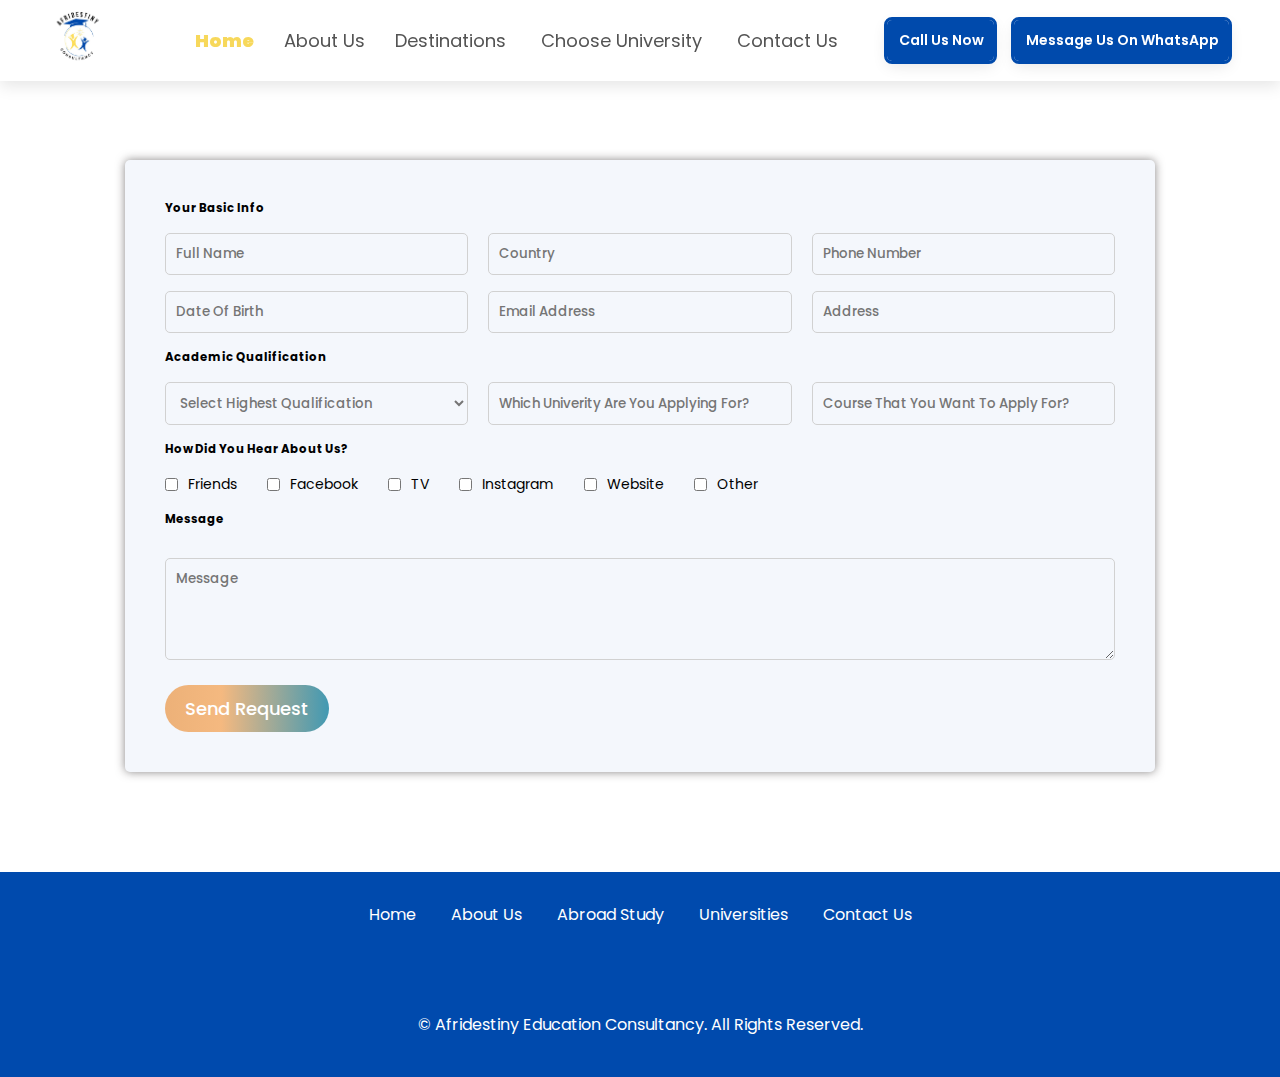
<file: enquiry.html>
<!DOCTYPE html>
<html lang="en">
  <head>
    <meta charset="UTF-8" />
    <meta name="viewport" content="width=device-width, initial-scale=1.0" />
    <title>Enquiry</title>
    <meta name="author" content="Innocent Niyonzima" />
    <meta name="google-adsense-account" content="ca-pub-9117607925945662">
    <link
      rel="shortcut icon"
      href="assets/img/favicon.ico"
      type="image/x-icon"
    />
    <meta
      name="description"
      content="Planning to study abroad? Pursue your
  higher Study in India. Apply to study in India program &amp; get access to
  top institutes, diverse courses &amp; fee concessions."
    />

    <link
      rel="stylesheet"
      href="https://cdnjs.cloudflare.com/ajax/libs/font-awesome/6.4.2/css/all.min.css"
      integrity="sha512-z3gLpd7yknf1YoNbCzqRKc4qyor8gaKU1qmn+CShxbuBusANI9QpRohGBreCFkKxLhei6S9CQXFEbbKuqLg0DA=="
      crossorigin="anonymous"
      referrerpolicy="no-referrer"
    />
    <link rel="stylesheet" href="assets/css/style.css" />
    <link rel="stylesheet" href="assets/css/responsive.css" />
    <link rel="stylesheet" href="assets/css/enquiry.css" />
  </head>

  <body>
    <!-- navbar section starts  -->

    <header>
      <nav>
        <div class="navbar">
          <div class="logo">
            <img
              class="logo"
              src="/assets/img/logo.jpg"
              alt="AFRIDESTINY"
              width="120"
              height="120"
              loading="lazy"
            />
          </div>
          <div class="menuToggle"></div>
          <div class="nav-links">
            <ul>
              <li><a href="index.html" class="home-active">Home</a></li>

              <li><a href="about.html">About us</a></li>
              <li>
                <a href="#"> Destinations </a>
                <i class="fa fa-caret-down dropbtn abroad-arrow"></i>
                <ul class="abroad-dropdown-content">
                  <li><a href="Chandigarh.html">Gharuan, Mohali, Punjab</a></li>
                  <li><a href="Marwadi.html">Rajkot, Gujarat</a></li>
                  <li><a href="Parul.html">Vadodara, Gujarat,</a></li>
                  <li><a href="RK.html">Surat, Ahmedabad</a></li>
                  <li><a href="Swami.html">Patiala, Punjab</a></li>
                </ul>
              </li>
              <li>
                <a href="Marwadi.html">Choose University</a>
                <i class="fa fa-caret-down dropbtn test-arrow"></i>
                <ul class="test-dropdown-content">
                  <li><a href="Marwadi.html">Marwadi University</a></li>
                  <li><a href="Parul.html">Parul University</a></li>
                  <li><a href="RK.html">RK University</a></li>
                  <li><a href="Chandigarh.html">Chandigarh University</a></li>
                  <li><a href="Swami.html">Swami Vivekanand</a></li>
                  <li><a href="#">Other Universities</a></li>
                </ul>
              </li>
              <li><a href="contact.html">Contact Us</a></li>
            </ul>
            <div class="com_btn">
              <div class="inner-btn">
                <a href="tel:+91 83470 99278">
                  <i class="fa-solid fa-phone"></i>
                  Call Us</a
                >
              </div>
              <div class="outer-btn">
                <a href="https://wa.me/918347099278" target="_blank">
                  <i class="fab fa-whatsapp"></i> WhatsApp us
                </a>
              </div>
            </div>
          </div>
          <div class="com_btn">
            <div class="outer-btn">
              <a href="tel:+918155871882"
                ><i class="fa-solid fa-phone"></i> Call Us Now</a
              >
            </div>
            <div class="outer-btn">
              <a href="https://wa.me/+918155871882" target="_blank">
                <i class="fab fa-whatsapp"></i> Message Us on WhatsApp
              </a>
            </div>
          </div>
        </div>
      </nav>
    </header>
    <!-- navbar section starts  -->

    <section class="enquiry" id="enquiry">
      <form action="submit_enquiry.php" method="POST">
        <h3>Your Basic Info</h3>
        <br />
        <div class="basic_info">
          <input
            type="text"
            id="fullname"
            name="fullname"
            placeholder="Full Name"
            required
          />
          <input
            type="text"
            id="nationality"
            name="nationality"
            placeholder="Country"
            required
          />
          <input
            type="tel"
            id="pnumber"
            name="pnumber"
            placeholder="Phone Number"
            required
          />         
          
        </div>
       <br>      <div class="additional_info">
            <input
                type="text"
                id="dob"
                name="dob"
                placeholder="Date of Birth"
                required
            />
          
            <input
              type="email"
              id="email"
              name="email"
              placeholder="Email Address"
              required
            />
            <input
              type="text"
              id="address"
              name="address"
              placeholder="Address"
              required
            />
        </div>
        <br>
        <h3>Academic Qualification</h3>
        <br />
        <div class="Academic_Qualification">
          <select name="qualification" id="qualification" required>
            <option value="">Select Highest Qualification</option>
            <option value="School">School</option>
            <option value="Diploma">Diploma</option>
            <option value="Bachelor">Bachelor</option>
            <option value="Master">Master/Ph.D</option>
            <option value="Other">Other</option>
          </select>
          <input
            type="text"
            id="collegename"
            name="collegename"
            placeholder="which Univerity are you applying for?"
            required
          />
          <input
            type="text"
            id="percentage"
            name="percentage"
            placeholder="Course that you want to apply for?"
            required
          />
        </div>

        <br />
        <h3>How did you hear about us?</h3>
        <br />
        <div class="about_us">
          <div class="know">
            <input
              type="checkbox"
              id="friends"
              name="friends"
              value="friends"
            />
            <label for="friends">Friends</label>
          </div>

          <div class="know">
            <input
              type="checkbox"
              id="facebook"
              name="facebook"
              value="facebook"
            />
            <label for="facebook">Facebook</label>
          </div>
          <div class="know">
            <input type="checkbox" id="tv" name="tv" value="tv" />
            <label for="tv">TV</label>
          </div>
          <div class="know">
            <input
              type="checkbox"
              id="instagram"
              name="instagram"
              value="instagram"
            />
            <label for="instagram">Instagram</label>
          </div>

          <div class="know">
            <input type="checkbox" id="website" name="" website"
            value="website">
            <label for=" website">Website</label>
          </div>
          <div class="know">
            <input type="checkbox" id="other" name="other" value=" other"
            website">
            <label for=" website">Other</label>
          </div>
        </div>
        <br />

        <h3>Message</h3>
        <div class="message">
          <textarea
            name="message"
            id="message"
            cols="50"
            rows="4"
            placeholder="Message"
            required
          ></textarea>
        </div>

        <div class="button">
          <input
            type="submit"
            class="submit"
            id="submit"
            name="submit"
            value="Send Request"
          />
        </div>
      </form>
    </section>

    <!-- footer section starts  -->

  
    <section class="footer" id="footer">
      <div class="box-container">
        <div class="box">
          <i class="fas fa-graduation-cap"></i>
        </div>
        <div class="box">
          <div class="links">
            <ul>
              <li><a href="index.html">Home</a></li>
              <li><a href="about.html">About us</a></li>
              <li><a href="#">Abroad Study</a></li>
              <li><a href="#">Universities</a></li>
              <li><a href="contact.html">Contact Us</a></li>
            </ul>
          </div>
          <div class="icon">
            <a href="https://www.facebook.com/afridestiny consultancy">
              <i class="fab fa-facebook-square"> </i>
            </a>         

            <a href="https://wa.me/+918155871882"
              ><i class="fab fa-whatsapp"></i
            ></a>
            <a
              href="https://www.instagram.com/afri_destiny
            "
            >
              <i class="fab fa-instagram-square"></i
            ></a>
          </div>
          <div class="content">
            <h5>
              ©<span id="currentYear"></span> Afridestiny Education consultancy.
              All rights reserved.
            </h5>
          </div>
        </div>
        <b></b>
      </div>
    </section>

    <!-- footer section ends  -->

    <script src="assets/js/main.js"></script>
    <script>
      (function (w, d, s, u) {
        w.gbwawc = {
          url: u,
          options: {
            waId: "+91 8155871882",
            siteName: "Afridestiny",
            siteTag:
              "Turn Your Academic Dreams Into Reality.🤗",
            siteLogo: "https://www.afridestiny.com/assets/img/logo.jpg",
            widgetPosition: "LEFT",
            triggerMessage: "Hello,send us a message on whatsapp.",
            welcomeMessage:
              "Turn Your Academic Dreams Into Reality With Our Guidance.",
            brandColor: "#25D366",
            messageText: "Greetings, are you interested in pursuing admission in India or another country?",

            replyOptions: [
               " Do you want to study in India?",
              "Do you want to study in Europe?",
              "Do you want to study in Canada?",
             "Do you want to study in other countries?",
                                ],
          },
        };
        var h = d.getElementsByTagName(s)[0],
          j = d.createElement(s);
        j.async = true;
        j.src = u + "/whatsapp-widget.min.js?_=" + Math.random();
        h.parentNode.insertBefore(j, h);
      })(window, document, "script", "https://waw.gallabox.com");
    </script>
  </body>
</html>
</file>
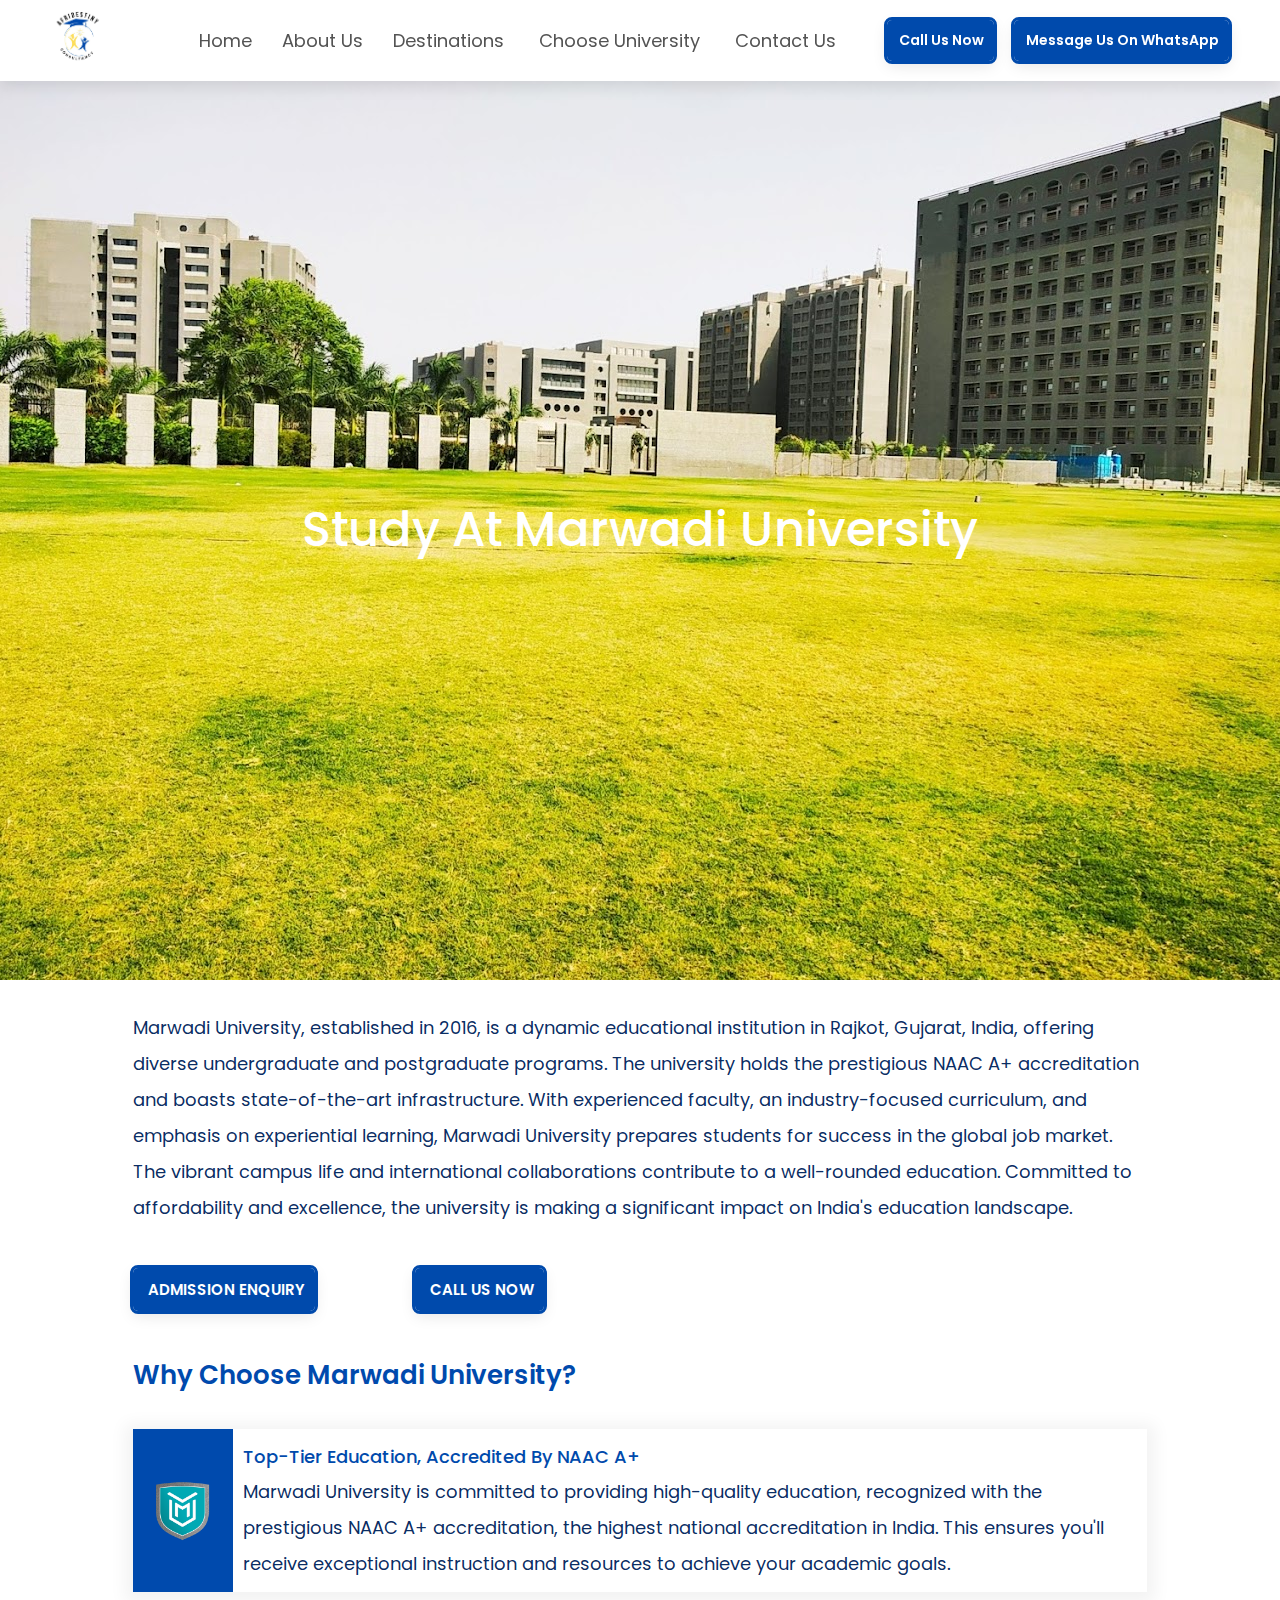
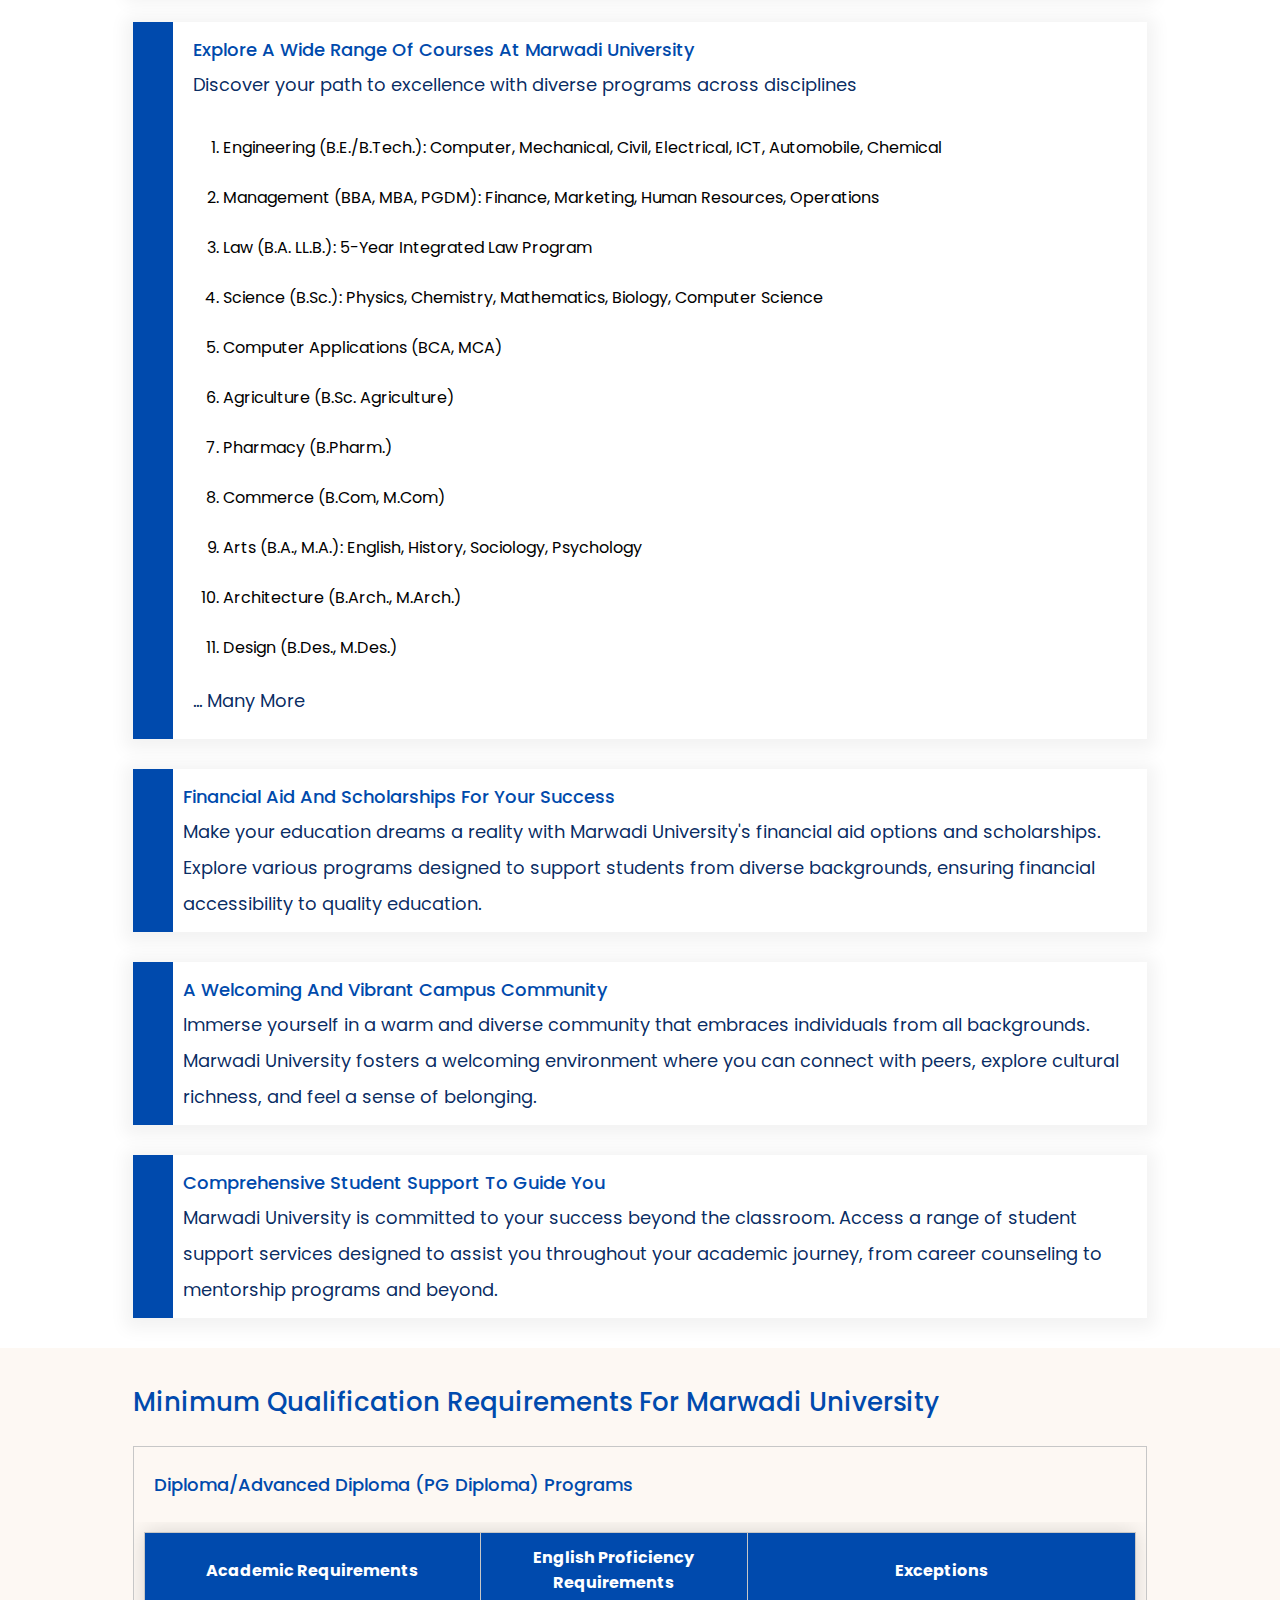
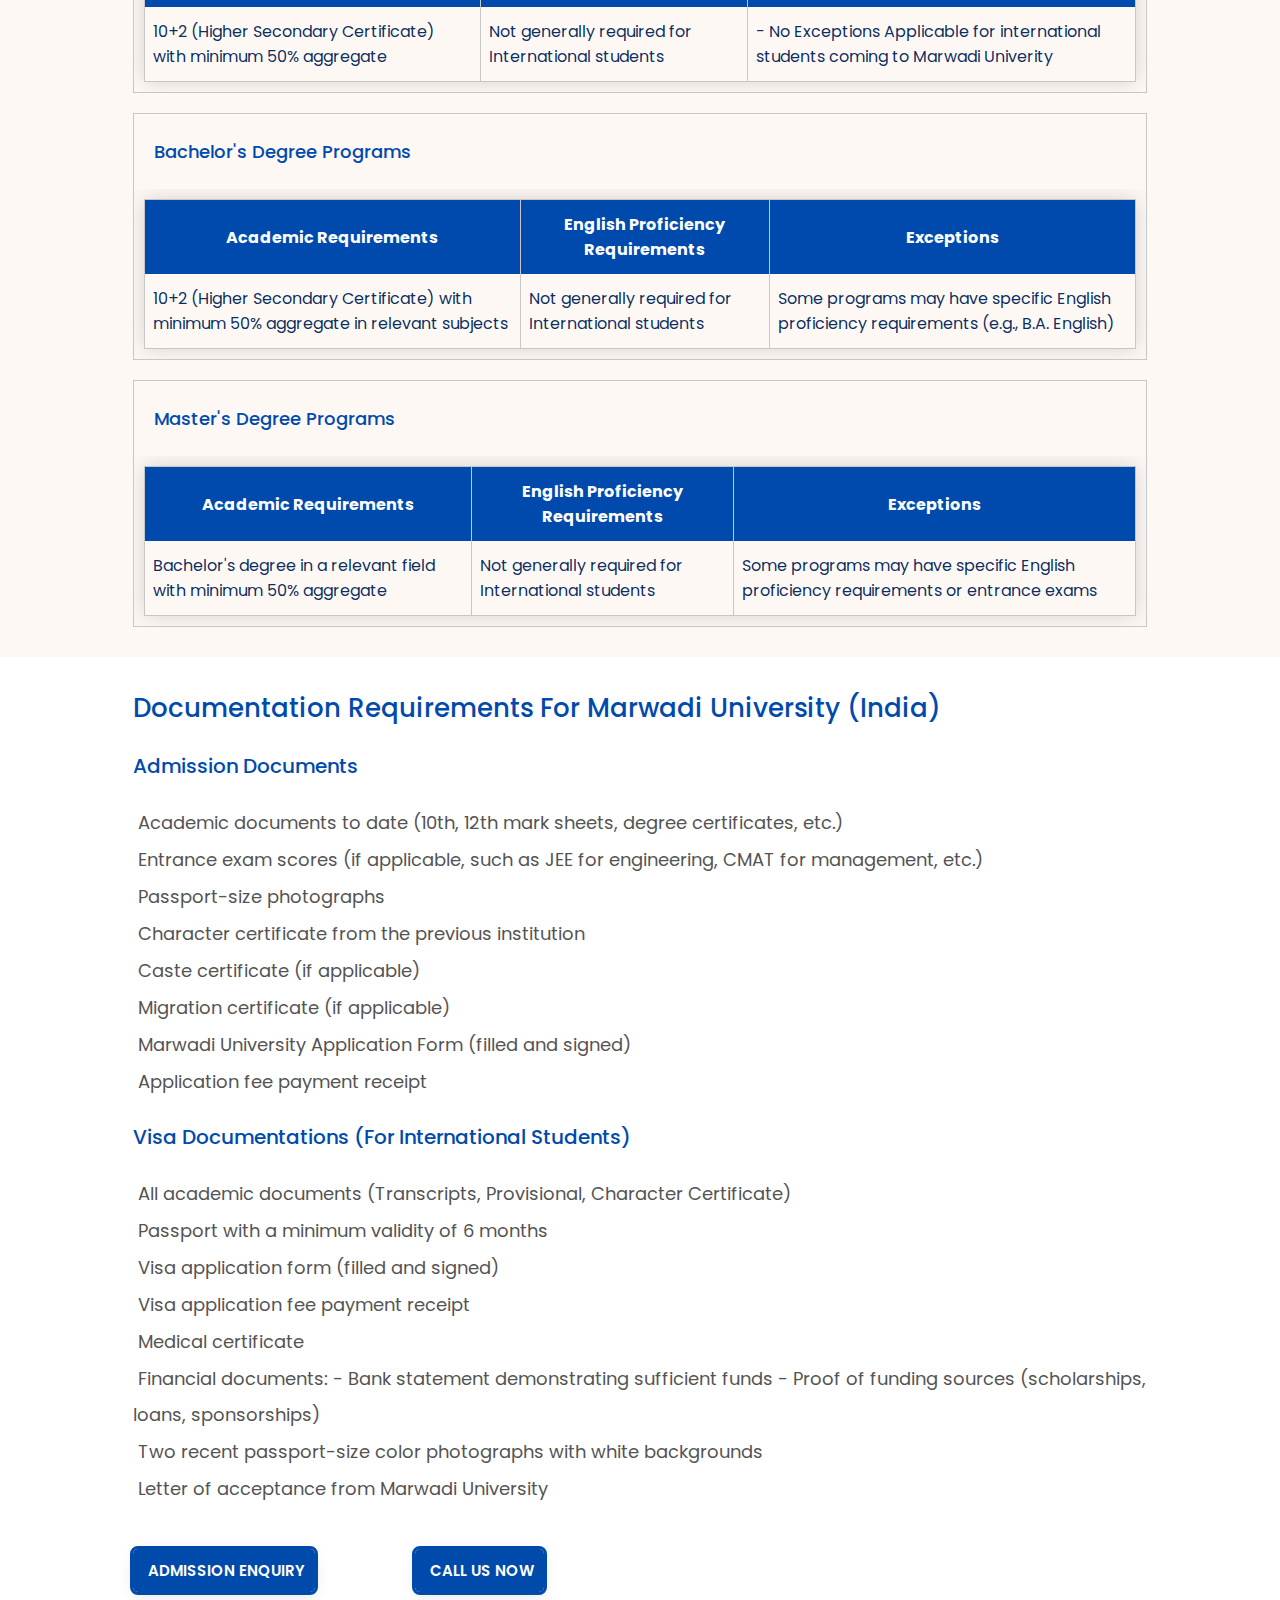
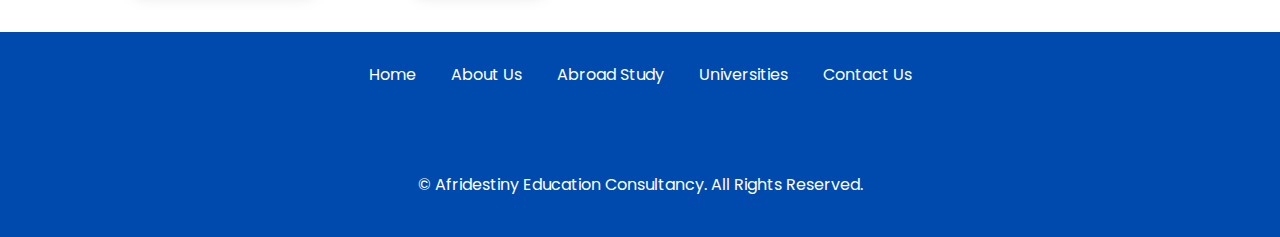
<file: Marwadi.html>
<!DOCTYPE html>
<html lang="en">
  <head>
    <meta charset="UTF-8" />
    <meta name="viewport" content="width=device-width, initial-scale=1.0" />
    <meta name="author" content="Innocent Niyonzima" />
    <meta name="google-adsense-account" content="ca-pub-9117607925945662">
    <link
      rel="shortcut icon"
      href="assets/img/favicon.ico"
      type="image/x-icon"
    />
    <meta
      name="description"
      content="Planning to study abroad? Pursue your
  higher Study in India. Apply to study in India program &amp; get access to
  top institutes, diverse courses &amp; fee concessions."
    />
    <title>MARWADI UNIVERSITY |</title>
    <link
      rel="stylesheet"
      href="https://cdn.jsdelivr.net/npm/swiper@11/swiper-bundle.min.css"
    />
    <link
      rel="stylesheet"
      href="https://cdnjs.cloudflare.com/ajax/libs/font-awesome/6.4.2/css/all.min.css"
      integrity="sha512-z3gLpd7yknf1YoNbCzqRKc4qyor8gaKU1qmn+CShxbuBusANI9QpRohGBreCFkKxLhei6S9CQXFEbbKuqLg0DA=="
      crossorigin="anonymous"
      referrerpolicy="no-referrer"
    />
    <link rel="stylesheet" href="assets/css/style.css" />
    <link rel="stylesheet" href="assets/css/responsive.css" />
    <link rel="stylesheet" href="assets/css/university.css" />
  </head>

  <body>
    <!-- navbar section starts  -->
    <header>
      <nav>
        <div class="navbar">
          <div class="logo">
            <img
              class="logo"
              src="/assets/img/logo.jpg"
              alt="AFRIDESTINY"
              width="120"
              height="120"
              loading="lazy"
            />
          </div>
          <div class="menuToggle"></div>
          <div class="nav-links">
            <ul>
              <li><a href="index.html">Home</a></li>

              <li><a href="about.html">About us</a></li>
              <li>
                <a href="#"> Destinations </a>
                <i class="fa fa-caret-down dropbtn abroad-arrow"></i>
                <ul class="abroad-dropdown-content">
                  <li><a href="Chandigarh.html">Gharuan, Mohali, Punjab</a></li>
                  <li>
                    <a href="Marwadi.html" class="home-active"
                      >Rajkot, Gujarat</a
                    >
                  </li>
                  <li><a href="Parul.html">Vadodara, Gujarat,</a></li>
                  <li><a href="RK.html">Surat, Ahmedabad</a></li>
                  <li><a href="Swami.html">Patiala, Punjab</a></li>
                </ul>
              </li>
              <li>
                <a href="Marwadi.html">Choose University</a>
                <i class="fa fa-caret-down dropbtn test-arrow"></i>
                <ul class="test-dropdown-content">
                  <li>
                    <a href="Marwadi.html" class="home-active"
                      >Marwadi University</a
                    >
                  </li>
                  <li><a href="Parul.html">Parul University</a></li>
                  <li><a href="RK.html">RK University</a></li>
                  <li><a href="Chandigarh.html">Chandigarh University</a></li>
                  <li><a href="Swami.html">Swami Vivekanand</a></li>
                  <li><a href="#">Other Universities</a></li>
                </ul>
              </li>
              <li><a href="contact.html">Contact Us</a></li>
            </ul>
            <div class="com_btn">
              <div class="inner-btn">
                <a href="tel:+91 83470 99278">
                  <i class="fa-solid fa-phone"></i>
                  Call Us</a
                >
              </div>
              <div class="outer-btn">
                <a href="https://wa.me/918347099278" target="_blank">
                  <i class="fab fa-whatsapp"></i> WhatsApp us
                </a>
              </div>
            </div>
          </div>
          <div class="com_btn">
            <div class="outer-btn">
              <a href="tel:+918155871882"
                ><i class="fa-solid fa-phone"></i> Call Us Now</a
              >
            </div>
            <div class="outer-btn">
              <a href="https://wa.me/+918155871882" target="_blank">
                <i class="fab fa-whatsapp"></i> Message Us on WhatsApp
              </a>
            </div>
          </div>
        </div>
      </nav>
    </header>

    <!-- navbar section ends  -->

    <!-- banner section starts  -->

    <section class="university_banner marwadi" id="university_banner">
      <div class="box-container">
        <div class="content">
          <h1>Study at Marwadi University</h1>
        </div>
      </div>
    </section>

    <!-- banner section ends  -->

    <!-- description section starts  -->
    <section class="description" id="description">
      <div class="box-container">
        <p>
          Marwadi University, established in 2016, is a dynamic educational
          institution in Rajkot, Gujarat, India, offering diverse undergraduate
          and postgraduate programs. The university holds the prestigious NAAC
          A+ accreditation and boasts state-of-the-art infrastructure. With
          experienced faculty, an industry-focused curriculum, and emphasis on
          experiential learning, Marwadi University prepares students for
          success in the global job market. The vibrant campus life and
          international collaborations contribute to a well-rounded education.
          Committed to affordability and excellence, the university is making a
          significant impact on India's education landscape.
        </p>
        <br />
        <br />
        <div  class="two-btns" style="display: flex; justify-content: start; gap: 10rem">
          <div class="admission-btn">
            <a href="https://wa.me/918347099278" target="_blank">
              <i class="fab fa-whatsapp"></i> ADMISSION ENQUIRY
            </a>
          </div>
          <div class="admission-btn">
            <a href="tel:+918347099278" target="_blank">
              <i class="fa-solid fa-phone"></i> CALL US NOW
            </a>
          </div>
        </div>
        <div class="choose_university">
          <h1>Why Choose Marwadi University?</h1>

          <div class="box">
            <div class="icon">
              <img
                src="/assets/img/Marwadi_University_logo.png"
                height="100"
                alt=""
              />
            </div>
            <div class="content">
              <h5>Top-Tier Education, Accredited by NAAC A+</h5>
              <p>
                Marwadi University is committed to providing high-quality
                education, recognized with the prestigious NAAC A+
                accreditation, the highest national accreditation in India. This
                ensures you'll receive exceptional instruction and resources to
                achieve your academic goals.
              </p>
            </div>
          </div>
          <div class="box">
            <div class="icon">
              <i class="fas fa-graduation-cap"></i>
            </div>
            <div class="content" style="width: 100%; padding: 0 1rem 1rem 1rem">
              <h5>Explore a Wide Range of Courses at Marwadi University</h5>
              <p>
                Discover your path to excellence with diverse programs across
                disciplines
              </p>
              <ul>
                <li>
                  Engineering (B.E./B.Tech.): Computer, Mechanical, Civil,
                  Electrical, ICT, Automobile, Chemical
                </li>
                <li>
                  Management (BBA, MBA, PGDM): Finance, Marketing, Human
                  Resources, Operations
                </li>
                <li>Law (B.A. LL.B.): 5-Year Integrated Law Program</li>
                <li>
                  Science (B.Sc.): Physics, Chemistry, Mathematics, Biology,
                  Computer Science
                </li>
                <li>Computer Applications (BCA, MCA)</li>
                <li>Agriculture (B.Sc. Agriculture)</li>
                <li>Pharmacy (B.Pharm.)</li>
                <li>Commerce (B.Com, M.Com)</li>
                <li>
                  Arts (B.A., M.A.): English, History, Sociology, Psychology
                </li>
                <li>Architecture (B.Arch., M.Arch.)</li>
                <li>Design (B.Des., M.Des.)</li>
              </ul>
              <p>... Many More</p>
            </div>
          </div>

          <div class="box">
            <div class="icon">
              <i class="fas fa-money-bill-wave"></i>
            </div>
            <div class="content">
              <h5>Financial Aid and Scholarships for Your Success</h5>
              <p>
                Make your education dreams a reality with Marwadi University's
                financial aid options and scholarships. Explore various programs
                designed to support students from diverse backgrounds, ensuring
                financial accessibility to quality education.
              </p>
            </div>
          </div>

          <div class="box">
            <div class="icon">
              <i class="fas fa-users"></i>
            </div>
            <div class="content">
              <h5>A Welcoming and Vibrant Campus Community</h5>
              <p>
                Immerse yourself in a warm and diverse community that embraces
                individuals from all backgrounds. Marwadi University fosters a
                welcoming environment where you can connect with peers, explore
                cultural richness, and feel a sense of belonging.
              </p>
            </div>
          </div>

          <div class="box">
            <div class="icon">
              <i class="fas fa-hands-helping"></i>
            </div>
            <div class="content">
              <h5>Comprehensive Student Support to Guide You</h5>
              <p>
                Marwadi University is committed to your success beyond the
                classroom. Access a range of student support services designed
                to assist you throughout your academic journey, from career
                counseling to mentorship programs and beyond.
              </p>
            </div>
          </div>
        </div>
      </div>
    </section>
    <!-- description section ends  -->

    <!-- Minimum Qualification section starts  -->
    <section class="min_qualification">
      <div class="box-container">
        <h1>Minimum Qualification Requirements for Marwadi University</h1>

        <div class="table-container">
          <div class="box">
            <h5>Diploma/Advanced Diploma (PG Diploma) programs</h5>

            <div class="table">
              <table class="styled-table">
                <thead>
                  <tr>
                    <th>Academic Requirements</th>

                    <th>English Proficiency Requirements</th>

                    <th>Exceptions</th>
                  </tr>
                </thead>

                <tbody>
                  <tr>
                    <td>
                      10+2 (Higher Secondary Certificate) with minimum 50%
                      aggregate
                    </td>

                    <td>Not generally required for International students</td>

                    <td>
                      - No Exceptions Applicable for international students
                      coming to Marwadi Univerity
                    </td>
                  </tr>
                </tbody>
              </table>
            </div>
          </div>

          <div class="box">
            <h5>Bachelor's Degree Programs</h5>

            <div class="table">
              <table class="styled-table">
                <thead>
                  <tr>
                    <th>Academic Requirements</th>

                    <th>English Proficiency Requirements</th>

                    <th>Exceptions</th>
                  </tr>
                </thead>

                <tbody>
                  <tr>
                    <td>
                      10+2 (Higher Secondary Certificate) with minimum 50%
                      aggregate in relevant subjects
                    </td>

                    <td>Not generally required for International students</td>

                    <td>
                      Some programs may have specific English proficiency
                      requirements (e.g., B.A. English)
                    </td>
                  </tr>
                </tbody>
              </table>
            </div>
          </div>

          <div class="box">
            <h5>Master's Degree Programs</h5>

            <div class="table">
              <table class="styled-table">
                <thead>
                  <tr>
                    <th>Academic Requirements</th>

                    <th>English Proficiency Requirements</th>

                    <th>Exceptions</th>
                  </tr>
                </thead>

                <tbody>
                  <tr>
                    <td>
                      Bachelor's degree in a relevant field with minimum 50%
                      aggregate
                    </td>

                    <td>Not generally required for International students</td>

                    <td>
                      Some programs may have specific English proficiency
                      requirements or entrance exams
                    </td>
                  </tr>
                </tbody>
              </table>
            </div>
          </div>
        </div>
      </div>
    </section>

    <!-- Minimum Qualification section ends  -->

    <!-- Documentation Requirement section starts  -->

    <section class="documentation_req" id="documentation_req">
      <div class="box-container">
        <h1>Documentation Requirements for Marwadi University (India)</h1>

        <div class="box">
          <h5>Admission Documents</h5>

          <p>
            <i class="far fa-check-circle"></i> Academic documents to date
            (10th, 12th mark sheets, degree certificates, etc.)
          </p>

          <p>
            <i class="far fa-check-circle"></i> Entrance exam scores (if
            applicable, such as JEE for engineering, CMAT for management, etc.)
          </p>

          <p><i class="far fa-check-circle"></i> Passport-size photographs</p>

          <p>
            <i class="far fa-check-circle"></i> Character certificate from the
            previous institution
          </p>

          <p>
            <i class="far fa-check-circle"></i> Caste certificate (if
            applicable)
          </p>

          <p>
            <i class="far fa-check-circle"></i> Migration certificate (if
            applicable)
          </p>

          <p>
            <i class="far fa-check-circle"></i> Marwadi University Application
            Form (filled and signed)
          </p>

          <p>
            <i class="far fa-check-circle"></i> Application fee payment receipt
          </p>
        </div>

        <div class="box">
          <h5>Visa Documentations (for International Students)</h5>

          <p>
            <i class="far fa-check-circle"></i> All academic documents
            (Transcripts, Provisional, Character Certificate)
          </p>

          <p>
            <i class="far fa-check-circle"></i> Passport with a minimum validity
            of 6 months
          </p>

          <p>
            <i class="far fa-check-circle"></i> Visa application form (filled
            and signed)
          </p>

          <p>
            <i class="far fa-check-circle"></i> Visa application fee payment
            receipt
          </p>

          <p><i class="far fa-check-circle"></i> Medical certificate</p>

          <p>
            <i class="far fa-check-circle"></i> Financial documents: - Bank
            statement demonstrating sufficient funds - Proof of funding sources
            (scholarships, loans, sponsorships)
          </p>

          <p>
            <i class="far fa-check-circle"></i> Two recent passport-size color
            photographs with white backgrounds
          </p>

          <p>
            <i class="far fa-check-circle"></i> Letter of acceptance from
            Marwadi University
          </p>
        </div>
        <br /><br />
        <div style="display: flex; justify-content: start; gap: 10rem">
          <div class="admission-btn">
            <a href="https://wa.me/918347099278" target="_blank">
              <i class="fab fa-whatsapp"></i> ADMISSION ENQUIRY
            </a>
          </div>
          <div class="admission-btn">
            <a href="tel:+918347099278" target="_blank">
              <i class="fa-solid fa-phone"></i> CALL US NOW
            </a>
          </div>
        </div>
      </div>
    </section>
    <!-- Documentation Requirement section ends  -->

    <!-- footer section starts  -->
    <section class="footer" id="footer">
      <div class="box-container">
        <div class="box">
         
          <i class="fas fa-graduation-cap"></i>
        </div>
        <div class="box">
          <div class="links">
            <ul>
              <li><a href="index.html">Home</a></li>
              <li><a href="about.html">About us</a></li>
              <li><a href="#">Abroad Study</a></li>
              <li><a href="#">Universities</a></li>
              <li><a href="contact.html">Contact Us</a></li>
            </ul>
          </div>
          <div class="icon">
            <a href="https://www.facebook.com/afridestiny consultancy">
              <i class="fab fa-facebook-square"> </i>
            </a>

            <a href="https://wa.me/+918155871882"
              ><i class="fab fa-whatsapp"></i
            ></a>
            <a
              href="https://www.instagram.com/afri_destiny
            "
            >
              <i class="fab fa-instagram-square"></i
            ></a>
          </div>
          <div class="content">
            <h5>
              ©<span id="currentYear"></span> Afridestiny Education consultancy.
              All rights reserved.
            </h5>
          </div>
        </div>
        <b></b>
      </div>
    </section>

    <!-- footer section ends  -->

    <script src="assets/js/main.js"></script>
    <script>
      (function (w, d, s, u) {
        w.gbwawc = {
          url: u,
          options: {
            waId: "+91 8155871882",
            siteName: "Afridestiny",
            siteTag:
              "Turn Your Academic Dreams Into Reality.🤗",
            siteLogo: "https://www.afridestiny.com/assets/img/logo.jpg",
            widgetPosition: "LEFT",
            triggerMessage: "Hello,send us a message on whatsapp.",
            welcomeMessage:
              "Turn Your Academic Dreams Into Reality With Our Guidance.",
            brandColor: "#25D366",
            messageText: "Greetings, are you interested in pursuing admission in India or another country?",

            replyOptions: [
               " Do you want to study in India?",
              "Do you want to study in Europe?",
              "Do you want to study in Canada?",
             "Do you want to study in other countries?",
                                ],
          },
        };
        var h = d.getElementsByTagName(s)[0],
          j = d.createElement(s);
        j.async = true;
        j.src = u + "/whatsapp-widget.min.js?_=" + Math.random();
        h.parentNode.insertBefore(j, h);
      })(window, document, "script", "https://waw.gallabox.com");
    </script>
  </body>
</html>
</file>
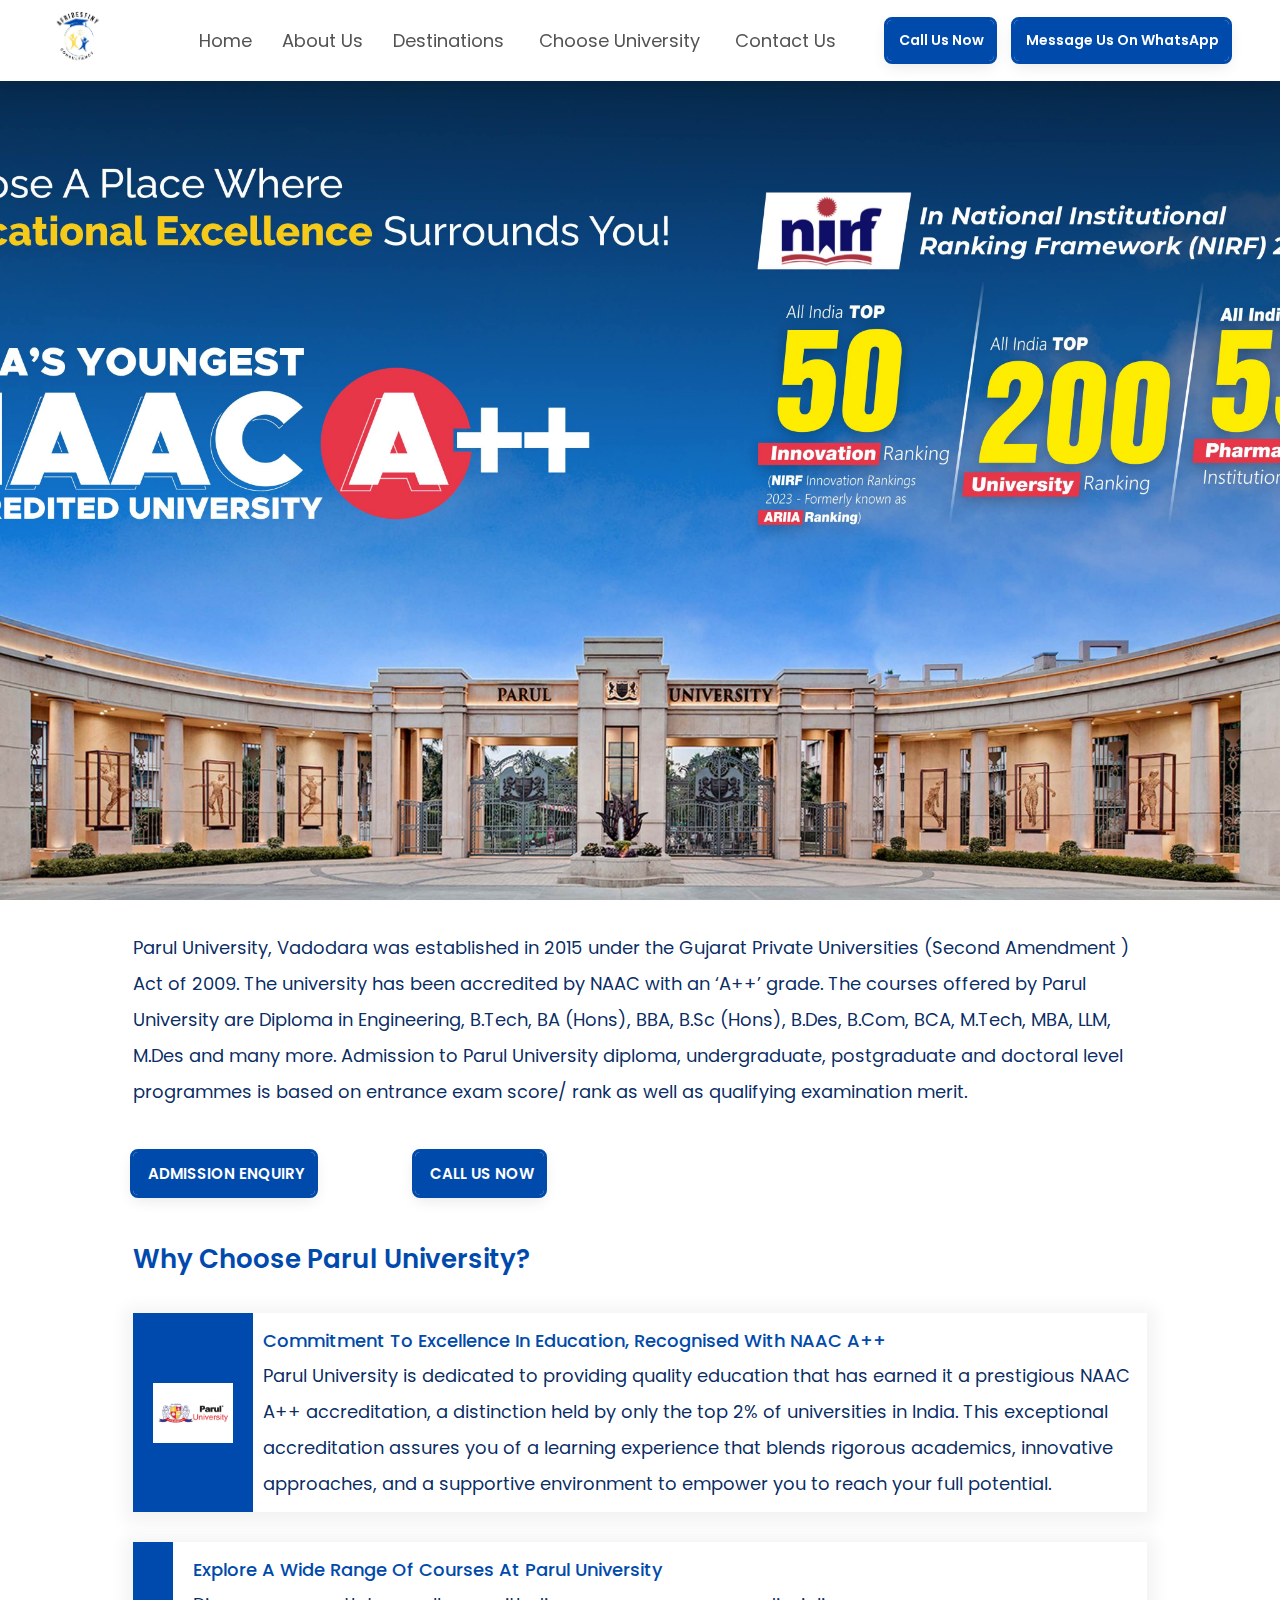
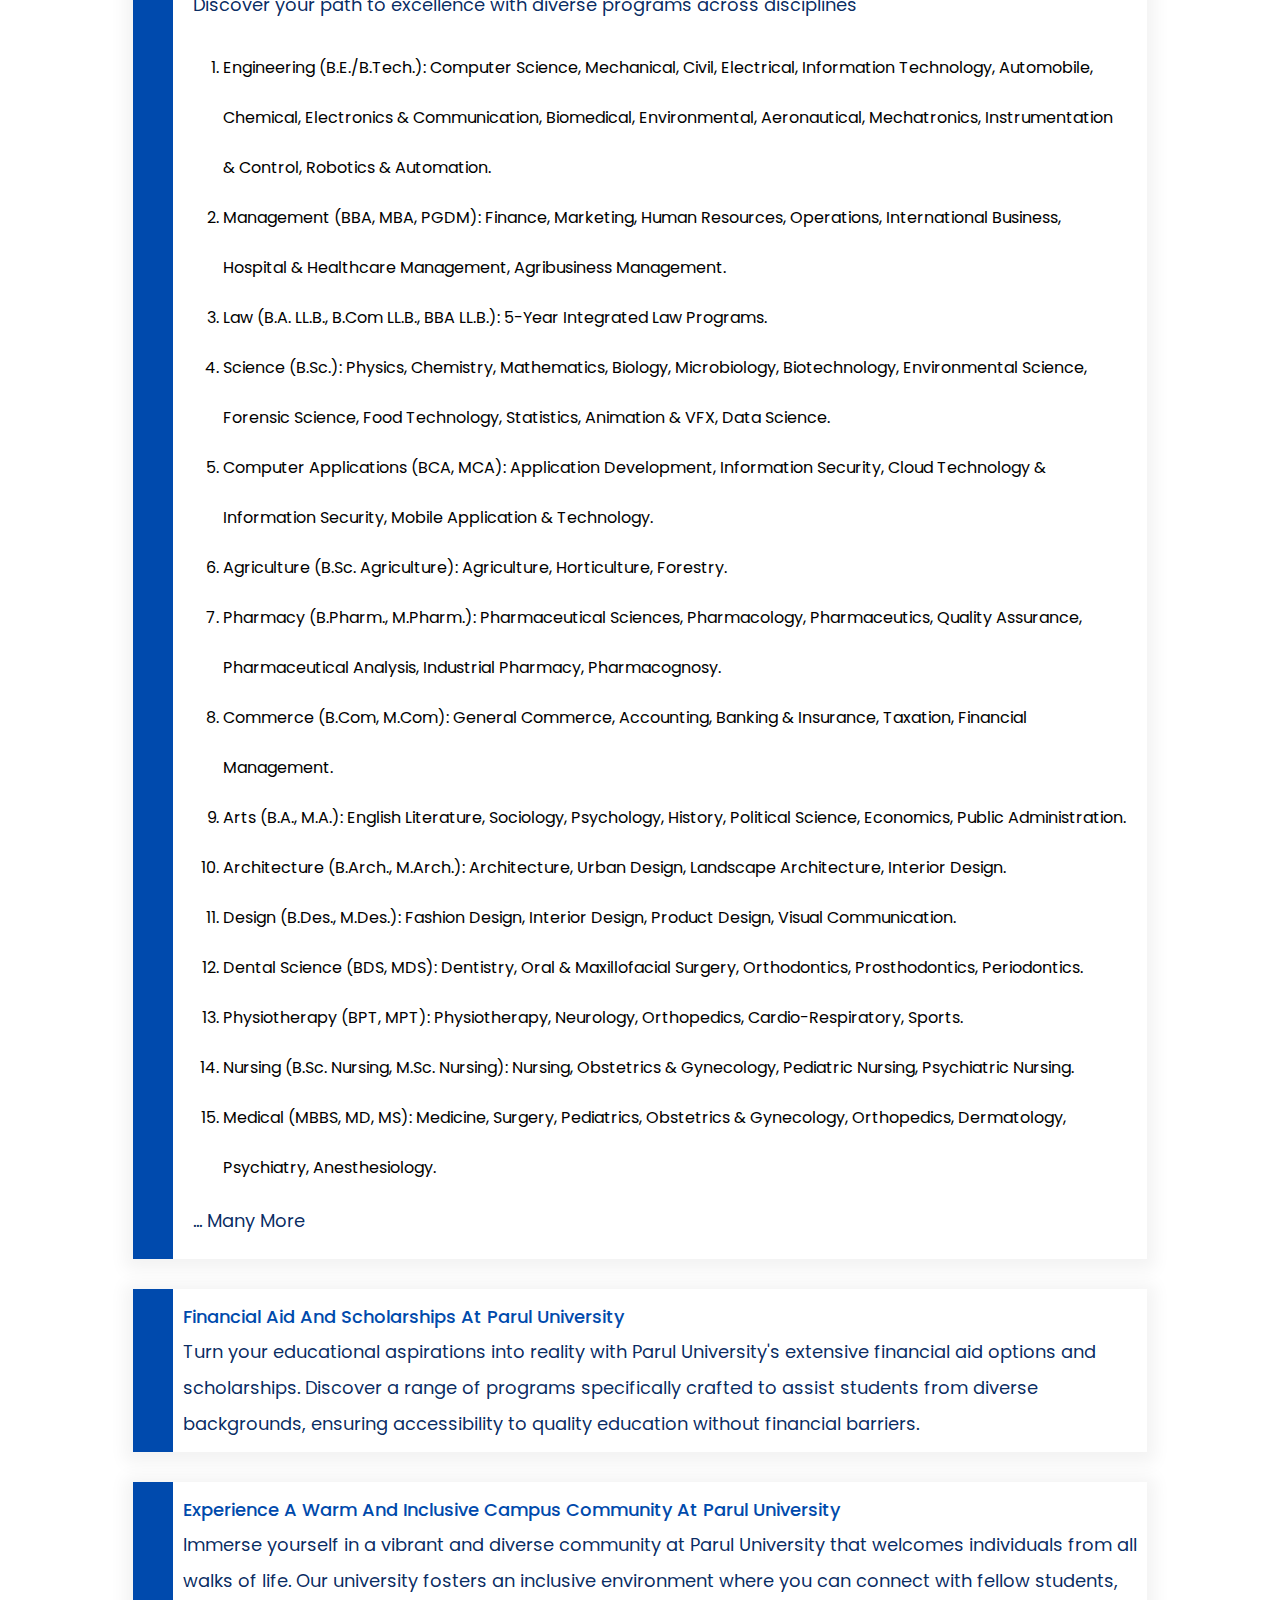
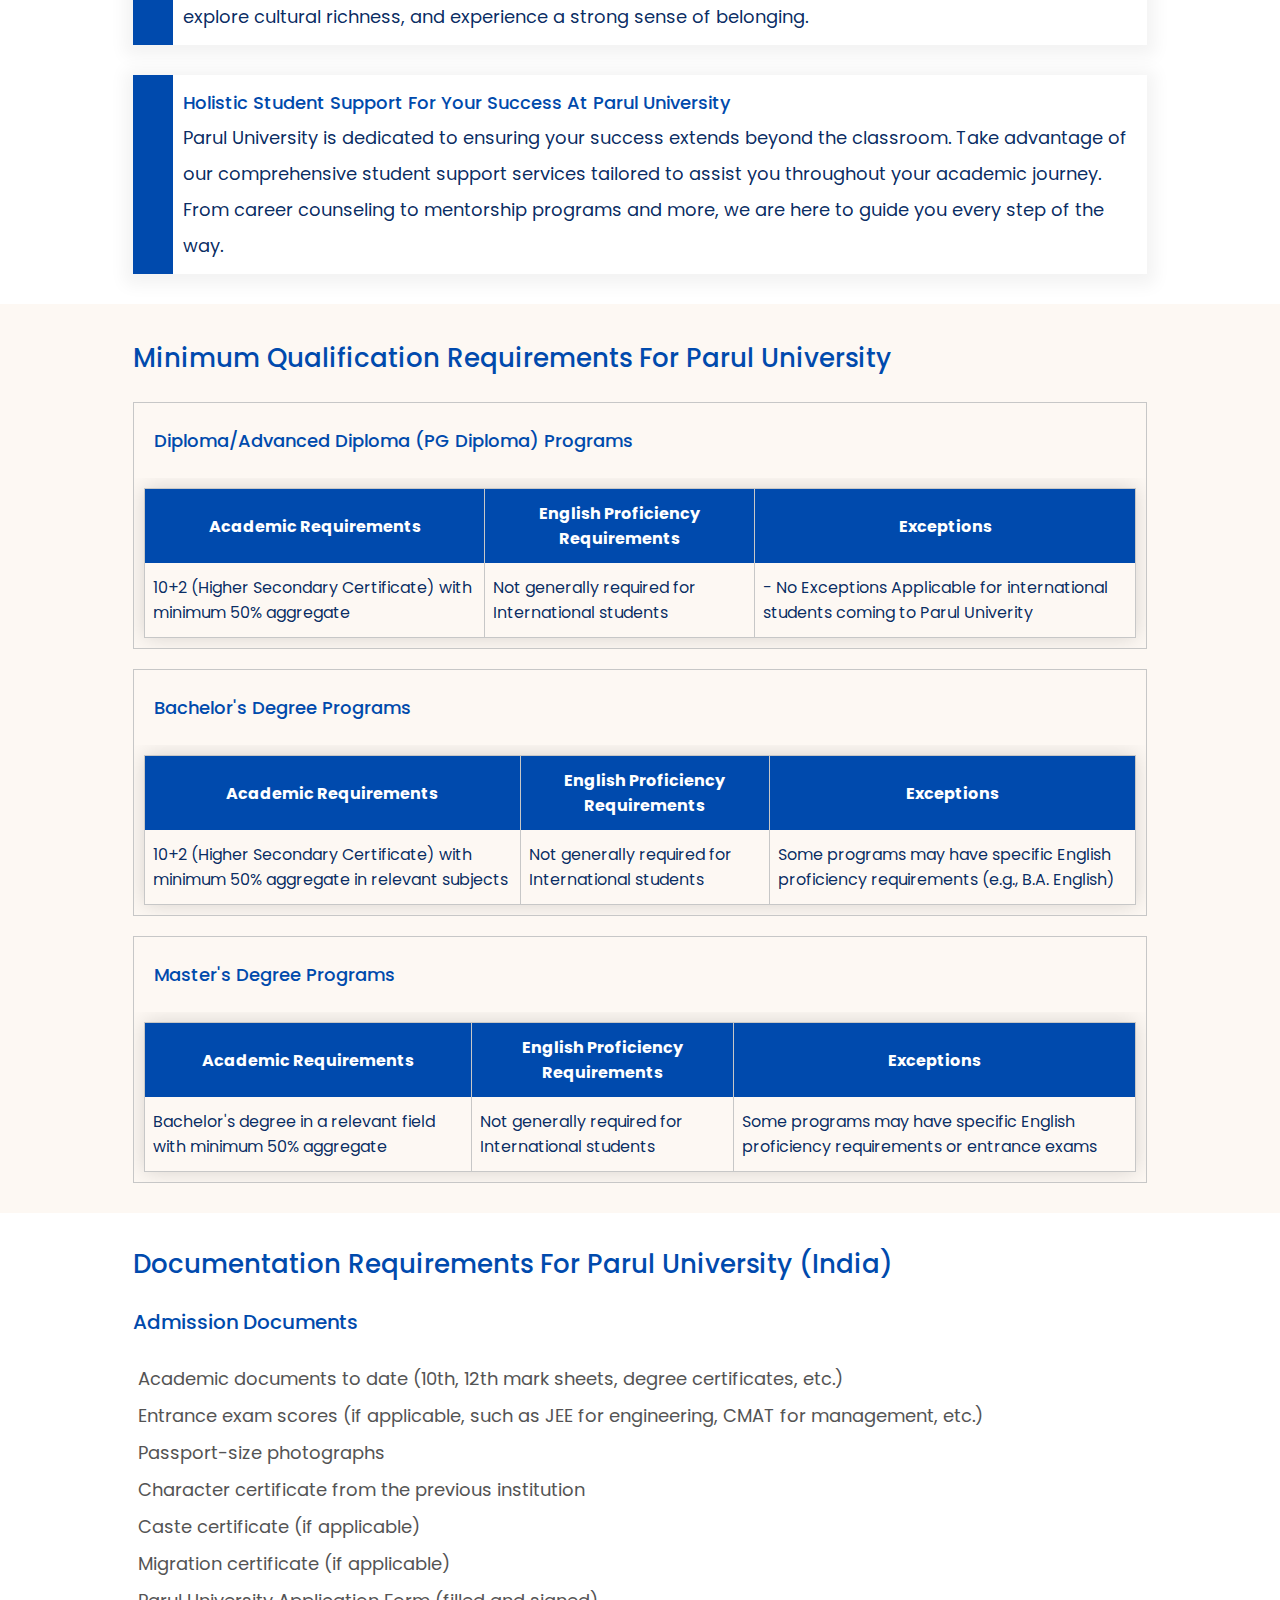
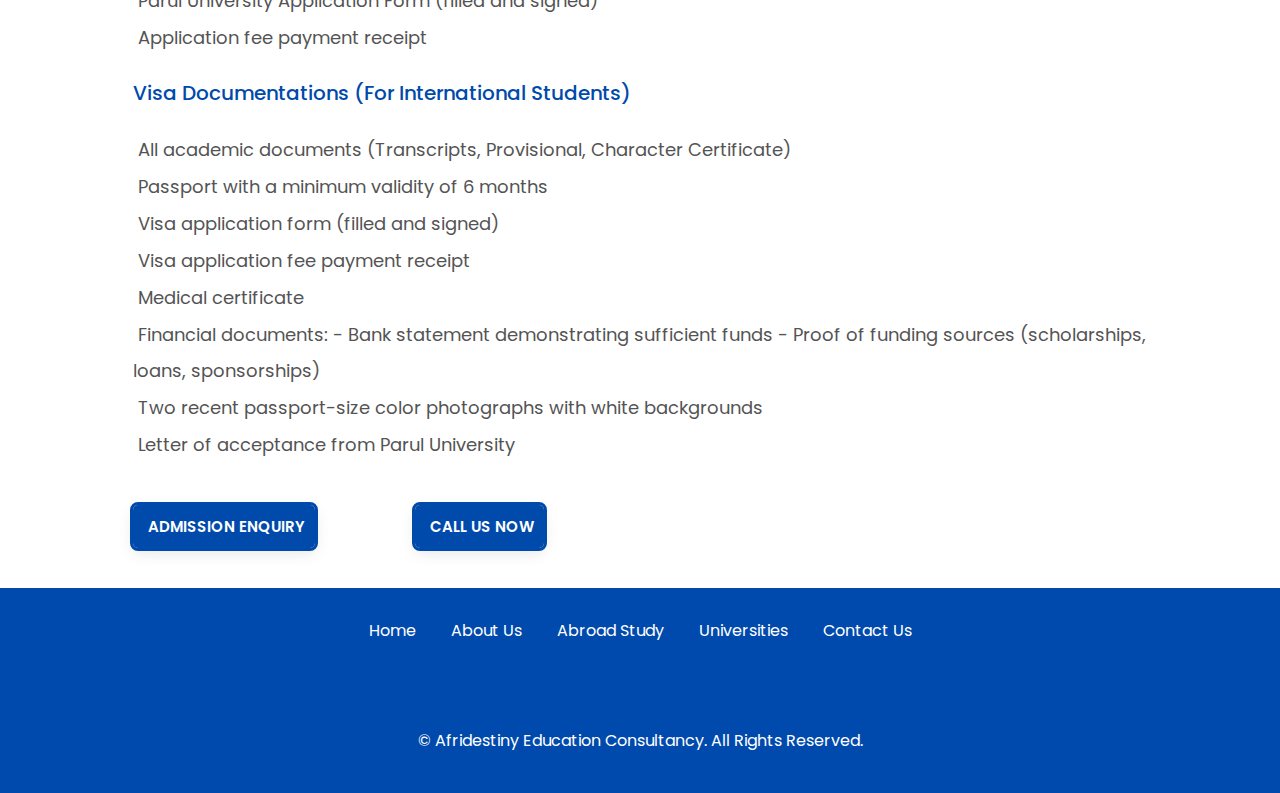
<file: Parul.html>
<!DOCTYPE html>
<html lang="en">
  <head>
    <meta charset="UTF-8" />
    <meta name="viewport" content="width=device-width, initial-scale=1.0" />
    <meta name="author" content="Innocent Niyonzima" />
    <meta name="google-adsense-account" content="ca-pub-9117607925945662">
    <link
      rel="shortcut icon"
      href="assets/img/favicon.ico"
      type="image/x-icon"
    />
    <meta
      name="description"
      content="Planning to study abroad? Pursue your
  higher Study in India. Apply to study in India program &amp; get access to
  top institutes, diverse courses &amp; fee concessions."
    />
    <title>MARWADI UNIVERSITY |</title>
    <link
      rel="stylesheet"
      href="https://cdn.jsdelivr.net/npm/swiper@11/swiper-bundle.min.css"
    />
    <link
      rel="stylesheet"
      href="https://cdnjs.cloudflare.com/ajax/libs/font-awesome/6.4.2/css/all.min.css"
      integrity="sha512-z3gLpd7yknf1YoNbCzqRKc4qyor8gaKU1qmn+CShxbuBusANI9QpRohGBreCFkKxLhei6S9CQXFEbbKuqLg0DA=="
      crossorigin="anonymous"
      referrerpolicy="no-referrer"
    />
    <link rel="stylesheet" href="assets/css/style.css" />
    <link rel="stylesheet" href="assets/css/responsive.css" />
    <link rel="stylesheet" href="assets/css/university.css" />
  </head>

  <body>
    <!-- navbar section starts  -->
    <header>
      <nav>
        <div class="navbar">
          <div class="logo">
            <img
              class="logo"
              src="/assets/img/logo.jpg"
              alt="AFRIDESTINY"
              width="120"
              height="120"
              loading="lazy"
            />
          </div>
          <div class="menuToggle"></div>
          <div class="nav-links">
            <ul>
              <li><a href="index.html">Home</a></li>

              <li><a href="about.html">About us</a></li>
              <li>
                <a href="#"> Destinations </a>
                <i class="fa fa-caret-down dropbtn abroad-arrow"></i>
                <ul class="abroad-dropdown-content">
                  <li><a href="Chandigarh.html">Gharuan, Mohali, Punjab</a></li>
                  <li>
                    <a href="Marwadi.html" class="home-active"
                      >Rajkot, Gujarat</a
                    >
                  </li>
                  <li><a href="Parul.html">Vadodara, Gujarat,</a></li>
                  <li><a href="RK.html">Surat, Ahmedabad</a></li>
                  <li><a href="Swami.html">Patiala, Punjab</a></li>
                </ul>
              </li>
              <li>
                <a href="Marwadi.html">Choose University</a>
                <i class="fa fa-caret-down dropbtn test-arrow"></i>
                <ul class="test-dropdown-content">
                  <li>
                    <a href="Marwadi.html" class="home-active"
                      >Marwadi University</a
                    >
                  </li>
                  <li><a href="Parul.html">Parul University</a></li>
                  <li><a href="RK.html">RK University</a></li>
                  <li><a href="Chandigarh.html">Chandigarh University</a></li>
                  <li><a href="Swami.html">Swami Vivekanand</a></li>
                  <li><a href="#">Other Universities</a></li>
                </ul>
              </li>
              <li><a href="contact.html">Contact Us</a></li>
            </ul>
            <div class="com_btn">
              <div class="inner-btn">
                <a href="tel:+91 83470 99278">
                  <i class="fa-solid fa-phone"></i>
                  Call Us</a
                >
              </div>
              <div class="outer-btn">
                <a href="https://wa.me/918347099278" target="_blank">
                  <i class="fab fa-whatsapp"></i> WhatsApp us
                </a>
              </div>
            </div>
          </div>
          <div class="com_btn">
            <div class="outer-btn">
              <a href="tel:+918155871882"
                ><i class="fa-solid fa-phone"></i> Call Us Now</a
              >
            </div>
            <div class="outer-btn">
              <a href="https://wa.me/+918155871882" target="_blank">
                <i class="fab fa-whatsapp"></i> Message Us on WhatsApp
              </a>
            </div>
          </div>
        </div>
      </nav>
    </header>

    <!-- navbar section ends  -->

    <!-- banner section starts  -->

    <section class="university_banner parul" id="university_banner">
      <div class="box-container">
        <div class="content"></div>
      </div>
    </section>

    <!-- banner section ends  -->

    <!-- description section starts  -->
    <section class="description" id="description">
      <div class="box-container">
        <p>
          Parul University, Vadodara was established in 2015 under the Gujarat
          Private Universities (Second Amendment ) Act of 2009. The university
          has been accredited by NAAC with an ‘A++’ grade. The courses offered
          by Parul University are Diploma in Engineering, B.Tech, BA (Hons),
          BBA, B.Sc (Hons), B.Des, B.Com, BCA, M.Tech, MBA, LLM, M.Des and many
          more. Admission to Parul University diploma, undergraduate,
          postgraduate and doctoral level programmes is based on entrance exam
          score/ rank as well as qualifying examination merit.
        </p>
        <br />
        <br />
        <div style="display: flex; justify-content: start; gap: 10rem">
          <div class="admission-btn">
            <a href="https://wa.me/918347099278" target="_blank">
              <i class="fab fa-whatsapp"></i> ADMISSION ENQUIRY
            </a>
          </div>
          <div class="admission-btn">
            <a href="tel:+918347099278" target="_blank">
              <i class="fa-solid fa-phone"></i> CALL US NOW
            </a>
          </div>
        </div>
        <div class="choose_university">
          <h1>Why Choose Parul  University?</h1>

          <div class="box">
            <div class="icon">
              <img
                src="/assets/img/parul-university-logo.jpg"
                height="100"
                alt=""
              />
            </div>
            <div class="content">
              <h5>
                Commitment to Excellence in Education, Recognised with NAAC A++
              </h5>
              <p>
                Parul University is dedicated to providing quality education
                that has earned it a prestigious NAAC A++ accreditation, a
                distinction held by only the top 2% of universities in India.
                This exceptional accreditation assures you of a learning
                experience that blends rigorous academics, innovative
                approaches, and a supportive environment to empower you to reach
                your full potential.
              </p>
            </div>
          </div>
          <div class="box">
            <div class="icon">
              <i class="fas fa-graduation-cap"></i>
            </div>
            <div class="content" style="width: 100%; padding: 0 1rem 1rem 1rem">
              <h5>Explore a Wide Range of Courses at Parul University</h5>
              <p>
                Discover your path to excellence with diverse programs across
                disciplines
              </p>
              <ul>
                <li>
                  Engineering (B.E./B.Tech.): Computer Science, Mechanical,
                  Civil, Electrical, Information Technology, Automobile,
                  Chemical, Electronics & Communication, Biomedical,
                  Environmental, Aeronautical, Mechatronics, Instrumentation &
                  Control, Robotics & Automation.
                </li>
                <li>
                  Management (BBA, MBA, PGDM): Finance, Marketing, Human
                  Resources, Operations, International Business, Hospital &
                  Healthcare Management, Agribusiness Management.
                </li>
                <li>
                  Law (B.A. LL.B., B.Com LL.B., BBA LL.B.): 5-Year Integrated
                  Law Programs.
                </li>
                <li>
                  Science (B.Sc.): Physics, Chemistry, Mathematics, Biology,
                  Microbiology, Biotechnology, Environmental Science, Forensic
                  Science, Food Technology, Statistics, Animation & VFX, Data
                  Science.
                </li>
                <li>
                  Computer Applications (BCA, MCA): Application Development,
                  Information Security, Cloud Technology & Information Security,
                  Mobile Application & Technology.
                </li>
                <li>
                  Agriculture (B.Sc. Agriculture): Agriculture, Horticulture,
                  Forestry.
                </li>
                <li>
                  Pharmacy (B.Pharm., M.Pharm.): Pharmaceutical Sciences,
                  Pharmacology, Pharmaceutics, Quality Assurance, Pharmaceutical
                  Analysis, Industrial Pharmacy, Pharmacognosy.
                </li>
                <li>
                  Commerce (B.Com, M.Com): General Commerce, Accounting, Banking
                  & Insurance, Taxation, Financial Management.
                </li>
                <li>
                  Arts (B.A., M.A.): English Literature, Sociology, Psychology,
                  History, Political Science, Economics, Public Administration.
                </li>
                <li>
                  Architecture (B.Arch., M.Arch.): Architecture, Urban Design,
                  Landscape Architecture, Interior Design.
                </li>
                <li>
                  Design (B.Des., M.Des.): Fashion Design, Interior Design,
                  Product Design, Visual Communication.
                </li>
                <li>
                  Dental Science (BDS, MDS): Dentistry, Oral & Maxillofacial
                  Surgery, Orthodontics, Prosthodontics, Periodontics.
                </li>
                <li>
                  Physiotherapy (BPT, MPT): Physiotherapy, Neurology,
                  Orthopedics, Cardio-Respiratory, Sports.
                </li>
                <li>
                  Nursing (B.Sc. Nursing, M.Sc. Nursing): Nursing, Obstetrics &
                  Gynecology, Pediatric Nursing, Psychiatric Nursing.
                </li>
                <li>
                  Medical (MBBS, MD, MS): Medicine, Surgery, Pediatrics,
                  Obstetrics & Gynecology, Orthopedics, Dermatology, Psychiatry,
                  Anesthesiology.
                </li>
              </ul>
              <p>... Many More</p>
            </div>
          </div>

          <div class="box">
            <div class="icon">
              <i class="fas fa-money-bill-wave"></i>
            </div>
            <div class="content">
              <h5>Financial Aid and Scholarships at Parul University</h5>
              <p>
                Turn your educational aspirations into reality with Parul
                University's extensive financial aid options and scholarships.
                Discover a range of programs specifically crafted to assist
                students from diverse backgrounds, ensuring accessibility to
                quality education without financial barriers.
              </p>
            </div>
          </div>

          <div class="box">
            <div class="icon">
              <i class="fas fa-users"></i>
            </div>
            <div class="content">
              <h5>Experience a Warm and Inclusive Campus Community at Parul University</h5>
              <p>
                  Immerse yourself in a vibrant and diverse community at Parul University
                  that welcomes individuals from all walks of life. Our university fosters
                  an inclusive environment where you can connect with fellow students,
                  explore cultural richness, and experience a strong sense of belonging.
              </p>
          </div>
          
          </div>

          <div class="box">
            <div class="icon">
              <i class="fas fa-hands-helping"></i>
            </div>
            <div class="content">
              <h5>Holistic Student Support for Your Success at Parul University</h5>
              <p>
                  Parul University is dedicated to ensuring your success extends beyond
                  the classroom. Take advantage of our comprehensive student support
                  services tailored to assist you throughout your academic journey. From
                  career counseling to mentorship programs and more, we are here to guide
                  you every step of the way.
              </p>
          </div>
          
          </div>
        </div>
      </div>
    </section>
    <!-- description section ends  -->

    <!-- Minimum Qualification section starts  -->
    <section class="min_qualification">
      <div class="box-container">
        <h1>Minimum Qualification Requirements for Parul University</h1>

        <div class="table-container">
          <div class="box">
            <h5>Diploma/Advanced Diploma (PG Diploma) programs</h5>

            <div class="table">
              <table class="styled-table">
                <thead>
                  <tr>
                    <th>Academic Requirements</th>

                    <th>English Proficiency Requirements</th>

                    <th>Exceptions</th>
                  </tr>
                </thead>

                <tbody>
                  <tr>
                    <td>
                      10+2 (Higher Secondary Certificate) with minimum 50%
                      aggregate
                    </td>

                    <td>Not generally required for International students</td>

                    <td>
                      - No Exceptions Applicable for international students
                      coming to Parul Univerity
                    </td>
                  </tr>
                </tbody>
              </table>
            </div>
          </div>

          <div class="box">
            <h5>Bachelor's Degree Programs</h5>

            <div class="table">
              <table class="styled-table">
                <thead>
                  <tr>
                    <th>Academic Requirements</th>

                    <th>English Proficiency Requirements</th>

                    <th>Exceptions</th>
                  </tr>
                </thead>

                <tbody>
                  <tr>
                    <td>
                      10+2 (Higher Secondary Certificate) with minimum 50%
                      aggregate in relevant subjects
                    </td>

                    <td>Not generally required for International students</td>

                    <td>
                      Some programs may have specific English proficiency
                      requirements (e.g., B.A. English)
                    </td>
                  </tr>
                </tbody>
              </table>
            </div>
          </div>

          <div class="box">
            <h5>Master's Degree Programs</h5>

            <div class="table">
              <table class="styled-table">
                <thead>
                  <tr>
                    <th>Academic Requirements</th>

                    <th>English Proficiency Requirements</th>

                    <th>Exceptions</th>
                  </tr>
                </thead>

                <tbody>
                  <tr>
                    <td>
                      Bachelor's degree in a relevant field with minimum 50%
                      aggregate
                    </td>

                    <td>Not generally required for International students</td>

                    <td>
                      Some programs may have specific English proficiency
                      requirements or entrance exams
                    </td>
                  </tr>
                </tbody>
              </table>
            </div>
          </div>
        </div>
      </div>
    </section>

    <!-- Minimum Qualification section ends  -->

    <!-- Documentation Requirement section starts  -->

    <section class="documentation_req" id="documentation_req">
      <div class="box-container">
        <h1>Documentation Requirements for Parul  University (India)</h1>

        <div class="box">
          <h5>Admission Documents</h5>

          <p>
            <i class="far fa-check-circle"></i> Academic documents to date
            (10th, 12th mark sheets, degree certificates, etc.)
          </p>

          <p>
            <i class="far fa-check-circle"></i> Entrance exam scores (if
            applicable, such as JEE for engineering, CMAT for management, etc.)
          </p>

          <p><i class="far fa-check-circle"></i> Passport-size photographs</p>

          <p>
            <i class="far fa-check-circle"></i> Character certificate from the
            previous institution
          </p>

          <p>
            <i class="far fa-check-circle"></i> Caste certificate (if
            applicable)
          </p>

          <p>
            <i class="far fa-check-circle"></i> Migration certificate (if
            applicable)
          </p>

          <p>
            <i class="far fa-check-circle"></i> Parul  University Application
            Form (filled and signed)
          </p>

          <p>
            <i class="far fa-check-circle"></i> Application fee payment receipt
          </p>
        </div>

        <div class="box">
          <h5>Visa Documentations (for International Students)</h5>

          <p>
            <i class="far fa-check-circle"></i> All academic documents
            (Transcripts, Provisional, Character Certificate)
          </p>

          <p>
            <i class="far fa-check-circle"></i> Passport with a minimum validity
            of 6 months
          </p>

          <p>
            <i class="far fa-check-circle"></i> Visa application form (filled
            and signed)
          </p>

          <p>
            <i class="far fa-check-circle"></i> Visa application fee payment
            receipt
          </p>

          <p><i class="far fa-check-circle"></i> Medical certificate</p>

          <p>
            <i class="far fa-check-circle"></i> Financial documents: - Bank
            statement demonstrating sufficient funds - Proof of funding sources
            (scholarships, loans, sponsorships)
          </p>

          <p>
            <i class="far fa-check-circle"></i> Two recent passport-size color
            photographs with white backgrounds
          </p>

          <p>
            <i class="far fa-check-circle"></i> Letter of acceptance from
            Parul  University
          </p>
        </div>
        <br /><br />
        <div style="display: flex; justify-content: start; gap: 10rem">
          <div class="admission-btn">
            <a href="https://wa.me/918347099278" target="_blank">
              <i class="fab fa-whatsapp"></i> ADMISSION ENQUIRY
            </a>
          </div>
          <div class="admission-btn">
            <a href="tel:+918347099278" target="_blank">
              <i class="fa-solid fa-phone"></i> CALL US NOW
            </a>
          </div>
        </div>
      </div>
    </section>
    <!-- Documentation Requirement section ends  -->

    <!-- footer section starts  -->
    <section class="footer" id="footer">
      <div class="box-container">
        <div class="box">
          <i class="fas fa-graduation-cap"></i>
        </div>
        <div class="box">
          <div class="links">
            <ul>
              <li><a href="index.html">Home</a></li>
              <li><a href="about.html">About us</a></li>
              <li><a href="#">Abroad Study</a></li>
              <li><a href="#">Universities</a></li>
              <li><a href="contact.html">Contact Us</a></li>
            </ul>
          </div>
          <div class="icon">
            <a href="https://www.facebook.com/afridestiny consultancy">
              <i class="fab fa-facebook-square"> </i>
            </a>

            <a href="https://wa.me/+918155871882"
              ><i class="fab fa-whatsapp"></i
            ></a>
            <a
              href="https://www.instagram.com/afri_destiny
            "
            >
              <i class="fab fa-instagram-square"></i
            ></a>
          </div>
          <div class="content">
            <h5>
              ©<span id="currentYear"></span> Afridestiny Education consultancy.
              All rights reserved.
            </h5>
          </div>
        </div>
        <b></b>
      </div>
    </section>

    <!-- footer section ends  -->

    <script src="assets/js/main.js"></script>
    <script>
      (function (w, d, s, u) {
        w.gbwawc = {
          url: u,
          options: {
            waId: "+91 8155871882",
            siteName: "Afridestiny",
            siteTag: "Turn Your Academic Dreams Into Reality.🤗",
            siteLogo: "https://www.afridestiny.com/assets/img/logo.jpg",
            widgetPosition: "LEFT",
            triggerMessage: "Hello,send us a message on whatsapp.",
            welcomeMessage:
              "Turn Your Academic Dreams Into Reality With Our Guidance.",
            brandColor: "#25D366",
            messageText:
              "Greetings, are you interested in pursuing admission in India or another country?",

            replyOptions: [
              " Do you want to study in India?",
              "Do you want to study in Europe?",
              "Do you want to study in Canada?",
              "Do you want to study in other countries?",
            ],
          },
        };
        var h = d.getElementsByTagName(s)[0],
          j = d.createElement(s);
        j.async = true;
        j.src = u + "/whatsapp-widget.min.js?_=" + Math.random();
        h.parentNode.insertBefore(j, h);
      })(window, document, "script", "https://waw.gallabox.com");
    </script>
  </body>
</html>
</file>
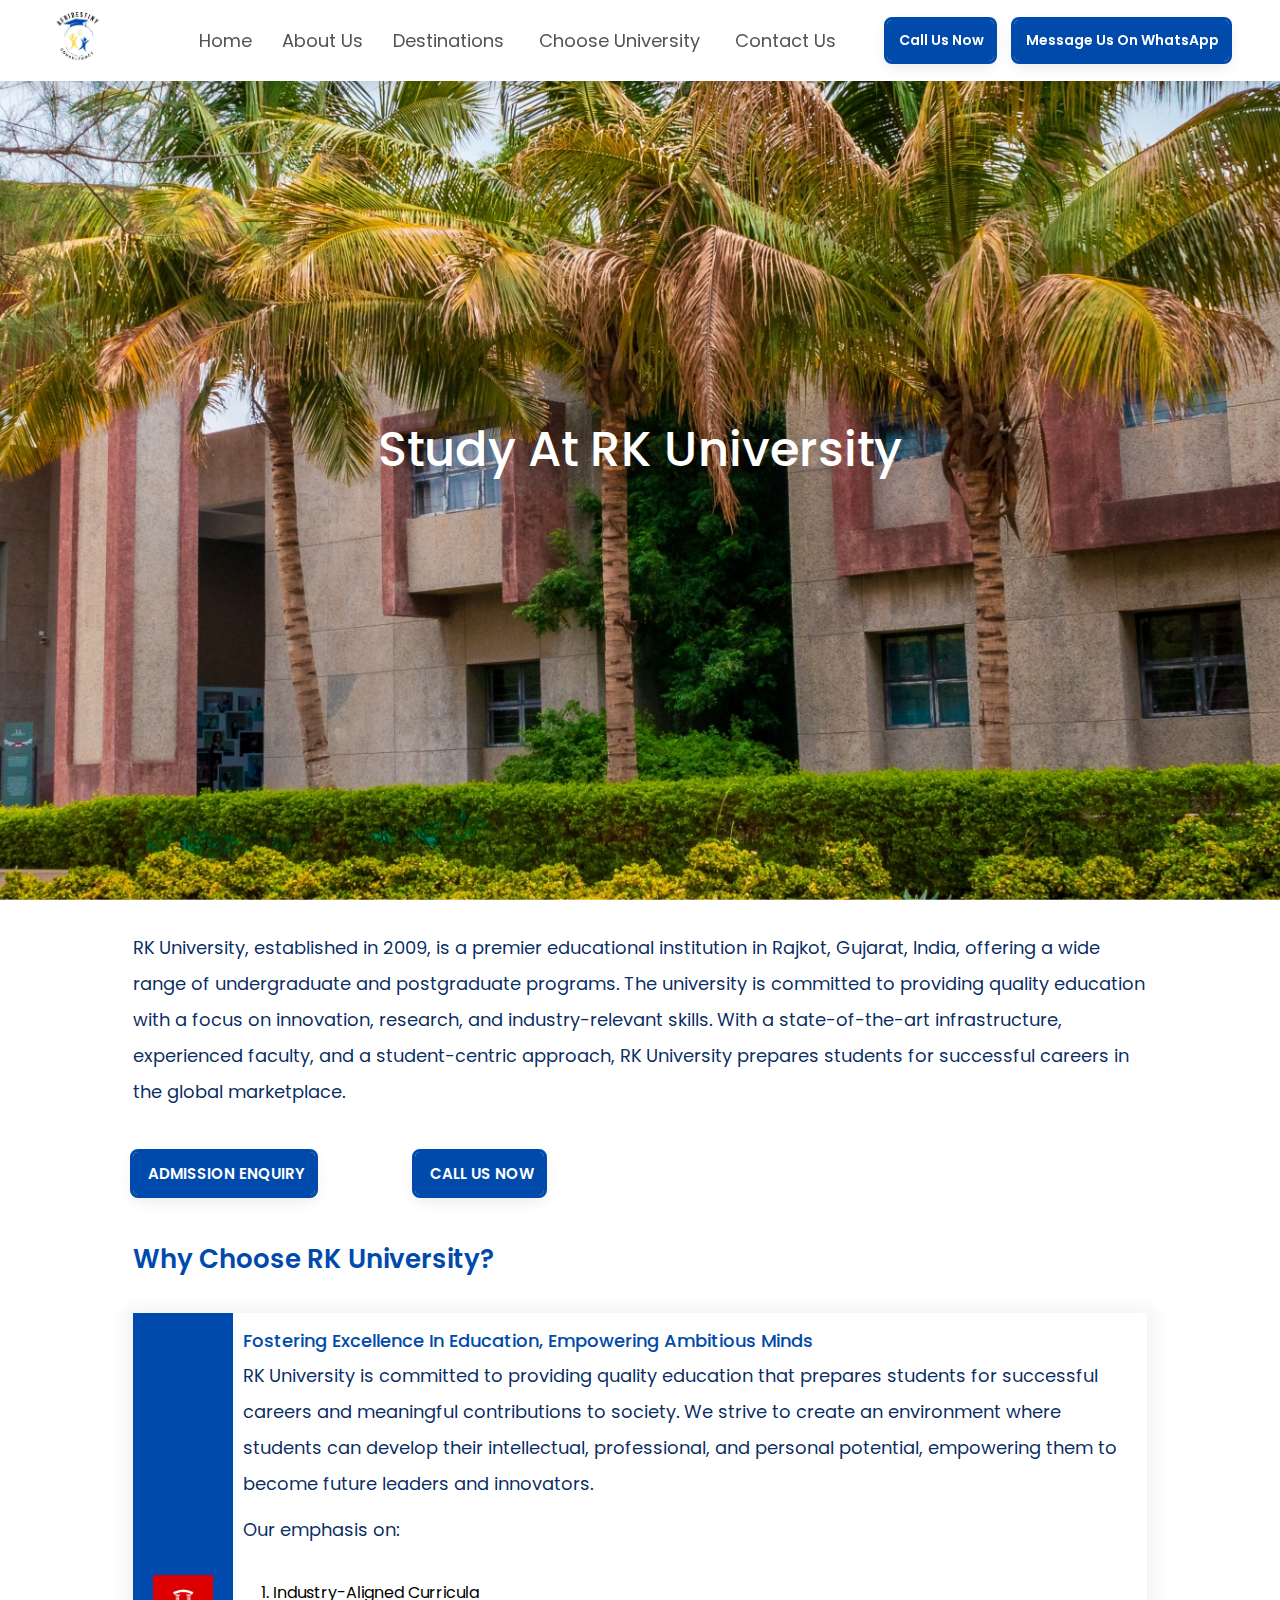
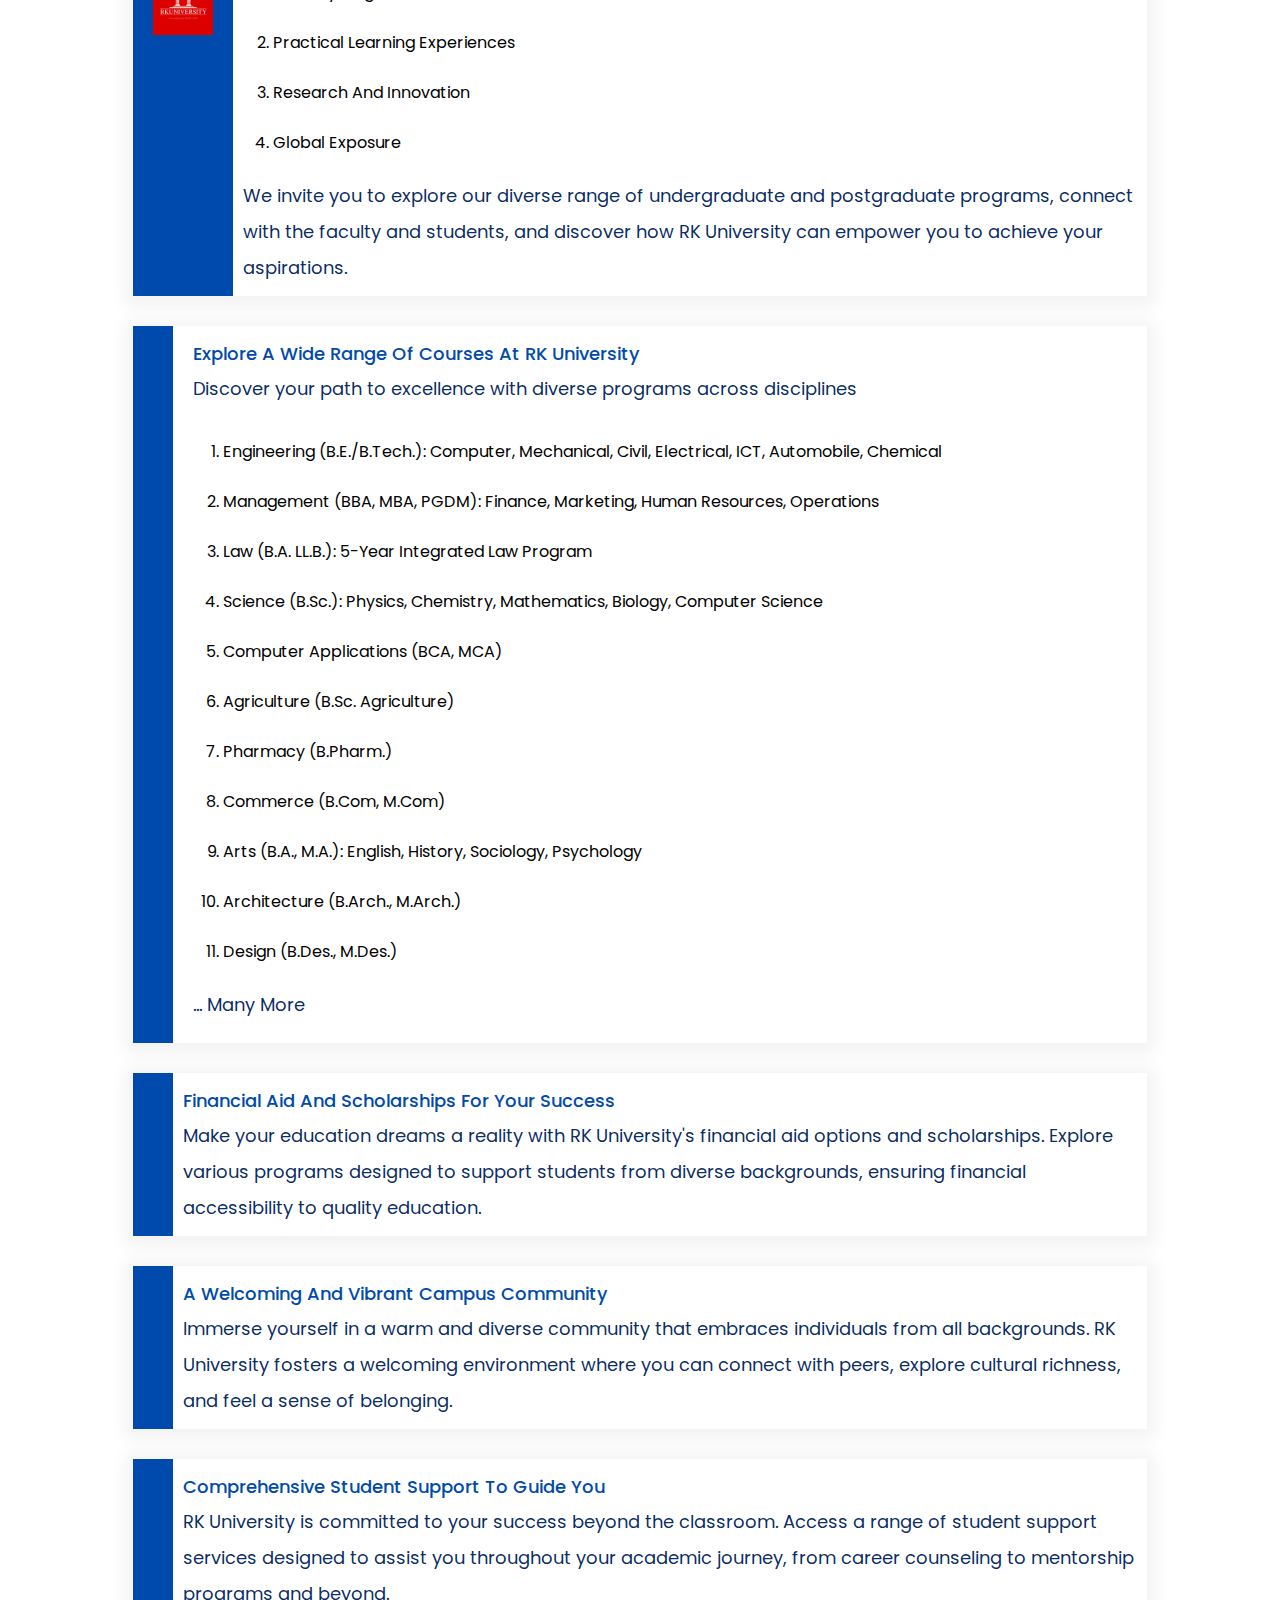
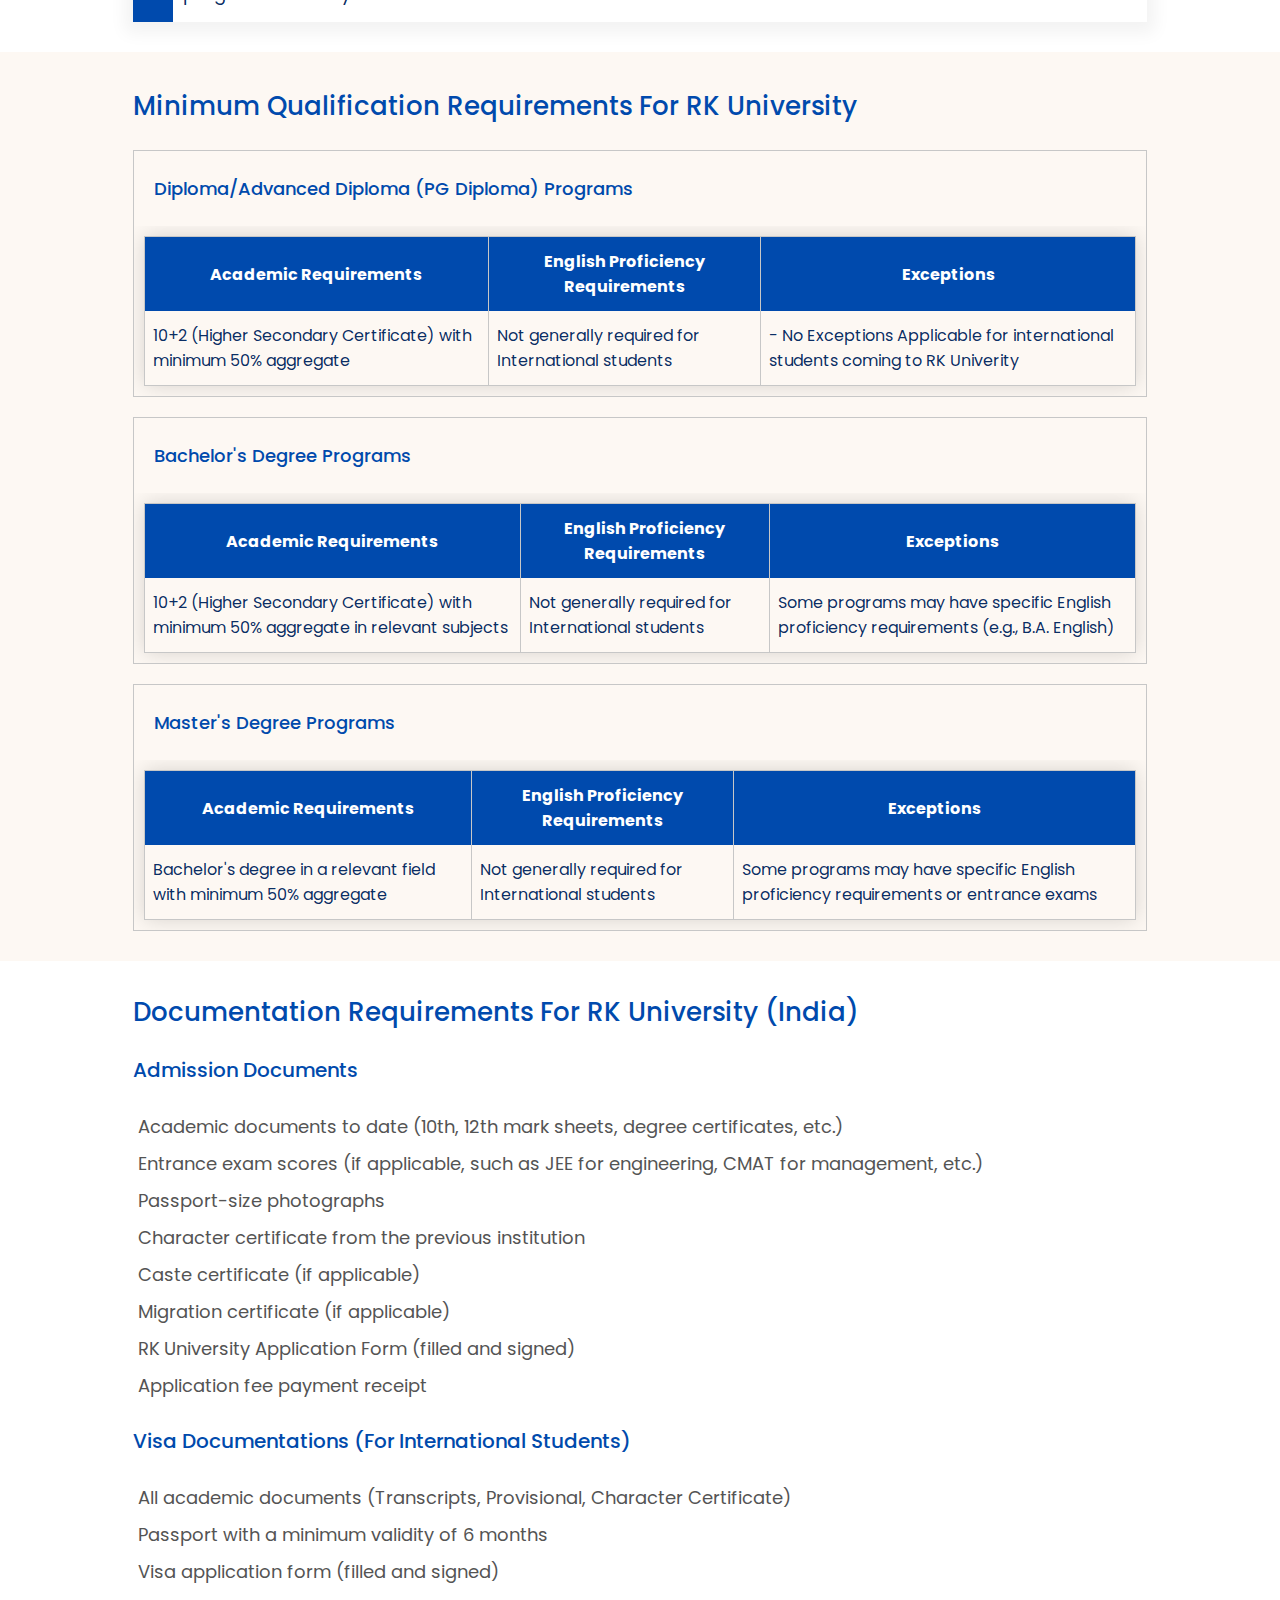
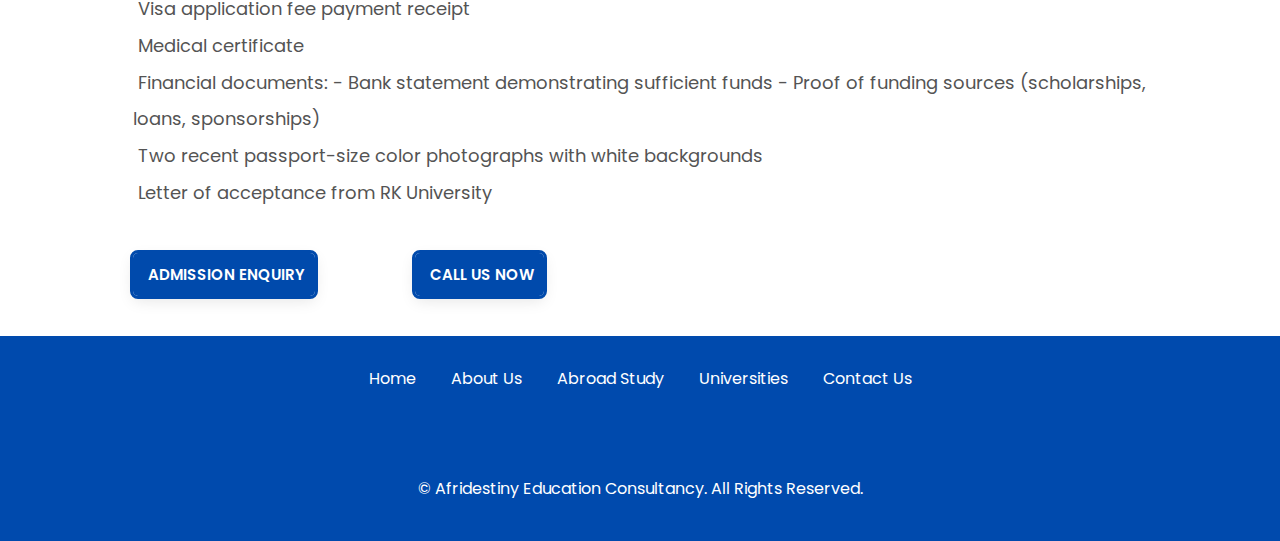
<file: RK.html>
<!DOCTYPE html>
<html lang="en">
  <head>
    <meta charset="UTF-8" />
    <meta name="viewport" content="width=device-width, initial-scale=1.0" />
    <meta name="author" content="Innocent Niyonzima" />
    <meta name="google-adsense-account" content="ca-pub-9117607925945662">
    <link
      rel="shortcut icon"
      href="assets/img/favicon.ico"
      type="image/x-icon"
    />
    <meta
      name="description"
      content="Planning to study abroad? Pursue your
  higher Study in India. Apply to study in India program &amp; get access to
  top institutes, diverse courses &amp; fee concessions."
    />
    <title>RK UNIVERSITY</title>
    <link
      rel="stylesheet"
      href="https://cdn.jsdelivr.net/npm/swiper@11/swiper-bundle.min.css"
    />
    <link
      rel="stylesheet"
      href="https://cdnjs.cloudflare.com/ajax/libs/font-awesome/6.4.2/css/all.min.css"
      integrity="sha512-z3gLpd7yknf1YoNbCzqRKc4qyor8gaKU1qmn+CShxbuBusANI9QpRohGBreCFkKxLhei6S9CQXFEbbKuqLg0DA=="
      crossorigin="anonymous"
      referrerpolicy="no-referrer"
    />
    <link rel="stylesheet" href="assets/css/style.css" />
    <link rel="stylesheet" href="assets/css/responsive.css" />
    <link rel="stylesheet" href="assets/css/university.css" />
  </head>

  <body>
    <!-- navbar section starts  -->
    <header>
      <nav>
        <div class="navbar">
          <div class="logo">
            <img
              class="logo"
              src="/assets/img/logo.jpg"
              alt="AFRIDESTINY"
              width="120"
              height="120"
              loading="lazy"
            />
          </div>
          <div class="menuToggle"></div>
          <div class="nav-links">
            <ul>
              <li><a href="index.html">Home</a></li>

              <li><a href="about.html">About us</a></li>
              <li>
                <a href="#"> Destinations </a>
                <i class="fa fa-caret-down dropbtn abroad-arrow"></i>
                <ul class="abroad-dropdown-content">
                  <li><a href="Chandigarh.html">Gharuan, Mohali, Punjab</a></li>
                  <li>
                    <a href="Marwadi.html" class="home-active"
                      >Rajkot, Gujarat</a
                    >
                  </li>
                  <li><a href="Parul.html">Vadodara, Gujarat,</a></li>
                  <li><a href="RK.html">Surat, Ahmedabad</a></li>
                  <li><a href="Swami.html">Patiala, Punjab</a></li>
                </ul>
              </li>
              <li>
                <a href="Marwadi.html">Choose University</a>
                <i class="fa fa-caret-down dropbtn test-arrow"></i>
                <ul class="test-dropdown-content">
                  <li>
                    <a href="RK.html" class="home-active">RK University</a>
                  </li>
                  <li><a href="Parul.html">Parul University</a></li>
                  <li><a href="RK.html">RK University</a></li>
                  <li><a href="Chandigarh.html">Chandigarh University</a></li>
                  <li><a href="Swami.html">Swami Vivekanand</a></li>
                  <li><a href="#">Other Universities</a></li>
                </ul>
              </li>
              <li><a href="contact.html">Contact Us</a></li>
            </ul>
            <div class="com_btn">
              <div class="inner-btn">
                <a href="tel:+91 83470 99278">
                  <i class="fa-solid fa-phone"></i>
                  Call Us</a
                >
              </div>
              <div class="outer-btn">
                <a href="https://wa.me/918347099278" target="_blank">
                  <i class="fab fa-whatsapp"></i> WhatsApp us
                </a>
              </div>
            </div>
          </div>
          <div class="com_btn">
            <div class="outer-btn">
              <a href="tel:+918155871882"
                ><i class="fa-solid fa-phone"></i> Call Us Now</a
              >
            </div>
            <div class="outer-btn">
              <a href="https://wa.me/+918155871882" target="_blank">
                <i class="fab fa-whatsapp"></i> Message Us on WhatsApp
              </a>
            </div>
          </div>
        </div>
      </nav>
    </header>

    <!-- navbar section ends  -->

    <!-- banner section starts  -->

    <section class="university_banner rk" id="university_banner">
      <div class="box-container">
        <div class="content">
          <h1>Study at RK University</h1>
        </div>
      </div>
    </section>

    <!-- banner section ends  -->

    <!-- description section starts  -->
    <section class="description" id="description">
      <div class="box-container">
        <p>
          RK University, established in 2009, is a premier educational
          institution in Rajkot, Gujarat, India, offering a wide range of
          undergraduate and postgraduate programs. The university is committed
          to providing quality education with a focus on innovation, research,
          and industry-relevant skills. With a state-of-the-art infrastructure,
          experienced faculty, and a student-centric approach, RK University
          prepares students for successful careers in the global marketplace.
        </p>
        <br />
        <br />
        <div style="display: flex; justify-content: start; gap: 10rem">
          <div class="admission-btn">
            <a href="https://wa.me/918347099278" target="_blank">
              <i class="fab fa-whatsapp"></i> ADMISSION ENQUIRY
            </a>
          </div>
          <div class="admission-btn">
            <a href="tel:+918347099278" target="_blank">
              <i class="fa-solid fa-phone"></i> CALL US NOW
            </a>
          </div>
        </div>
        <div class="choose_university">
          <h1>Why Choose RK University?</h1>

          <div class="box">
            <div class="icon">
              <img
                src="/assets/img/RK.png"
                height="100"
                alt="RK University Logo"
              />
            </div>
            <div class="content">
              <h5>
                Fostering Excellence in Education, Empowering Ambitious Minds
              </h5>
              <p>
                RK University is committed to providing quality education that
                prepares students for successful careers and meaningful
                contributions to society. We strive to create an environment
                where students can develop their intellectual, professional, and
                personal potential, empowering them to become future leaders and
                innovators.
              </p>
              <p>Our emphasis on: </p>
              <ul>
                <li>Industry-aligned curricula</li>
                <li>Practical learning experiences</li>
                <li>Research and innovation</li>
                <li>Global exposure</li>
              </ul>

              <p>
                We invite you to explore our diverse range of undergraduate and
                postgraduate programs, connect with the faculty and students,
                and discover how RK University can empower you to achieve your
                aspirations.
              </p>
            </div>
          </div>

          <div class="box">
            <div class="icon">
              <i class="fas fa-graduation-cap"></i>
            </div>
            <div class="content" style="width: 100%; padding: 0 1rem 1rem 1rem">
              <h5>Explore a Wide Range of Courses at RK University</h5>
              <p>
                Discover your path to excellence with diverse programs across
                disciplines
              </p>
              <ul>
                <li>
                  Engineering (B.E./B.Tech.): Computer, Mechanical, Civil,
                  Electrical, ICT, Automobile, Chemical
                </li>
                <li>
                  Management (BBA, MBA, PGDM): Finance, Marketing, Human
                  Resources, Operations
                </li>
                <li>Law (B.A. LL.B.): 5-Year Integrated Law Program</li>
                <li>
                  Science (B.Sc.): Physics, Chemistry, Mathematics, Biology,
                  Computer Science
                </li>
                <li>Computer Applications (BCA, MCA)</li>
                <li>Agriculture (B.Sc. Agriculture)</li>
                <li>Pharmacy (B.Pharm.)</li>
                <li>Commerce (B.Com, M.Com)</li>
                <li>
                  Arts (B.A., M.A.): English, History, Sociology, Psychology
                </li>
                <li>Architecture (B.Arch., M.Arch.)</li>
                <li>Design (B.Des., M.Des.)</li>
              </ul>
              <p>... Many More</p>
            </div>
          </div>

          <div class="box">
            <div class="icon">
              <i class="fas fa-money-bill-wave"></i>
            </div>
            <div class="content">
              <h5>Financial Aid and Scholarships for Your Success</h5>
              <p>
                Make your education dreams a reality with RK University's
                financial aid options and scholarships. Explore various programs
                designed to support students from diverse backgrounds, ensuring
                financial accessibility to quality education.
              </p>
            </div>
          </div>

          <div class="box">
            <div class="icon">
              <i class="fas fa-users"></i>
            </div>
            <div class="content">
              <h5>A Welcoming and Vibrant Campus Community</h5>
              <p>
                Immerse yourself in a warm and diverse community that embraces
                individuals from all backgrounds. RK University fosters a
                welcoming environment where you can connect with peers, explore
                cultural richness, and feel a sense of belonging.
              </p>
            </div>
          </div>

          <div class="box">
            <div class="icon">
              <i class="fas fa-hands-helping"></i>
            </div>
            <div class="content">
              <h5>Comprehensive Student Support to Guide You</h5>
              <p>
                RK University is committed to your success beyond the classroom.
                Access a range of student support services designed to assist
                you throughout your academic journey, from career counseling to
                mentorship programs and beyond.
              </p>
            </div>
          </div>
        </div>
      </div>
    </section>
    <!-- description section ends  -->

    <!-- Minimum Qualification section starts  -->
    <section class="min_qualification">
      <div class="box-container">
        <h1>Minimum Qualification Requirements for RK University</h1>

        <div class="table-container">
          <div class="box">
            <h5>Diploma/Advanced Diploma (PG Diploma) programs</h5>

            <div class="table">
              <table class="styled-table">
                <thead>
                  <tr>
                    <th>Academic Requirements</th>

                    <th>English Proficiency Requirements</th>

                    <th>Exceptions</th>
                  </tr>
                </thead>

                <tbody>
                  <tr>
                    <td>
                      10+2 (Higher Secondary Certificate) with minimum 50%
                      aggregate
                    </td>

                    <td>Not generally required for International students</td>

                    <td>
                      - No Exceptions Applicable for international students
                      coming to RK Univerity
                    </td>
                  </tr>
                </tbody>
              </table>
            </div>
          </div>

          <div class="box">
            <h5>Bachelor's Degree Programs</h5>

            <div class="table">
              <table class="styled-table">
                <thead>
                  <tr>
                    <th>Academic Requirements</th>

                    <th>English Proficiency Requirements</th>

                    <th>Exceptions</th>
                  </tr>
                </thead>

                <tbody>
                  <tr>
                    <td>
                      10+2 (Higher Secondary Certificate) with minimum 50%
                      aggregate in relevant subjects
                    </td>

                    <td>Not generally required for International students</td>

                    <td>
                      Some programs may have specific English proficiency
                      requirements (e.g., B.A. English)
                    </td>
                  </tr>
                </tbody>
              </table>
            </div>
          </div>

          <div class="box">
            <h5>Master's Degree Programs</h5>

            <div class="table">
              <table class="styled-table">
                <thead>
                  <tr>
                    <th>Academic Requirements</th>

                    <th>English Proficiency Requirements</th>

                    <th>Exceptions</th>
                  </tr>
                </thead>

                <tbody>
                  <tr>
                    <td>
                      Bachelor's degree in a relevant field with minimum 50%
                      aggregate
                    </td>

                    <td>Not generally required for International students</td>

                    <td>
                      Some programs may have specific English proficiency
                      requirements or entrance exams
                    </td>
                  </tr>
                </tbody>
              </table>
            </div>
          </div>
        </div>
      </div>
    </section>

    <!-- Minimum Qualification section ends  -->

    <!-- Documentation Requirement section starts  -->

    <section class="documentation_req" id="documentation_req">
      <div class="box-container">
        <h1>Documentation Requirements for RK University (India)</h1>

        <div class="box">
          <h5>Admission Documents</h5>

          <p>
            <i class="far fa-check-circle"></i> Academic documents to date
            (10th, 12th mark sheets, degree certificates, etc.)
          </p>

          <p>
            <i class="far fa-check-circle"></i> Entrance exam scores (if
            applicable, such as JEE for engineering, CMAT for management, etc.)
          </p>

          <p><i class="far fa-check-circle"></i> Passport-size photographs</p>

          <p>
            <i class="far fa-check-circle"></i> Character certificate from the
            previous institution
          </p>

          <p>
            <i class="far fa-check-circle"></i> Caste certificate (if
            applicable)
          </p>

          <p>
            <i class="far fa-check-circle"></i> Migration certificate (if
            applicable)
          </p>

          <p>
            <i class="far fa-check-circle"></i> RK University Application Form
            (filled and signed)
          </p>

          <p>
            <i class="far fa-check-circle"></i> Application fee payment receipt
          </p>
        </div>

        <div class="box">
          <h5>Visa Documentations (for International Students)</h5>

          <p>
            <i class="far fa-check-circle"></i> All academic documents
            (Transcripts, Provisional, Character Certificate)
          </p>

          <p>
            <i class="far fa-check-circle"></i> Passport with a minimum validity
            of 6 months
          </p>

          <p>
            <i class="far fa-check-circle"></i> Visa application form (filled
            and signed)
          </p>

          <p>
            <i class="far fa-check-circle"></i> Visa application fee payment
            receipt
          </p>

          <p><i class="far fa-check-circle"></i> Medical certificate</p>

          <p>
            <i class="far fa-check-circle"></i> Financial documents: - Bank
            statement demonstrating sufficient funds - Proof of funding sources
            (scholarships, loans, sponsorships)
          </p>

          <p>
            <i class="far fa-check-circle"></i> Two recent passport-size color
            photographs with white backgrounds
          </p>

          <p>
            <i class="far fa-check-circle"></i> Letter of acceptance from RK
            University
          </p>
        </div>
        <br /><br />
        <div style="display: flex; justify-content: start; gap: 10rem">
          <div class="admission-btn">
            <a href="https://wa.me/918347099278" target="_blank">
              <i class="fab fa-whatsapp"></i> ADMISSION ENQUIRY
            </a>
          </div>
          <div class="admission-btn">
            <a href="tel:+918347099278" target="_blank">
              <i class="fa-solid fa-phone"></i> CALL US NOW
            </a>
          </div>
        </div>
      </div>
    </section>
    <!-- Documentation Requirement section ends  -->

    <!-- footer section starts  -->
    <section class="footer" id="footer">
      <div class="box-container">
        <div class="box">
          <i class="fas fa-graduation-cap"></i>
        </div>
        <div class="box">
          <div class="links">
            <ul>
              <li><a href="index.html">Home</a></li>
              <li><a href="about.html">About us</a></li>
              <li><a href="#">Abroad Study</a></li>
              <li><a href="#">Universities</a></li>
              <li><a href="contact.html">Contact Us</a></li>
            </ul>
          </div>
          <div class="icon">
            <a href="https://www.facebook.com/afridestiny consultancy">
              <i class="fab fa-facebook-square"> </i>
            </a>

            <a href="https://wa.me/+918155871882"
              ><i class="fab fa-whatsapp"></i
            ></a>
            <a
              href="https://www.instagram.com/afri_destiny
            "
            >
              <i class="fab fa-instagram-square"></i
            ></a>
          </div>
          <div class="content">
            <h5>
              ©<span id="currentYear"></span> Afridestiny Education consultancy.
              All rights reserved.
            </h5>
          </div>
        </div>
        <b></b>
      </div>
    </section>

    <!-- footer section ends  -->

    <script src="assets/js/main.js"></script>
    <script>
      (function (w, d, s, u) {
        w.gbwawc = {
          url: u,
          options: {
            waId: "+91 8155871882",
            siteName: "Afridestiny",
            siteTag: "Turn Your Academic Dreams Into Reality.🤗",
            siteLogo: "https://www.afridestiny.com/assets/img/logo.jpg",
            widgetPosition: "LEFT",
            triggerMessage: "Hello,send us a message on whatsapp.",
            welcomeMessage:
              "Turn Your Academic Dreams Into Reality With Our Guidance.",
            brandColor: "#25D366",
            messageText:
              "Greetings, are you interested in pursuing admission in India or another country?",

            replyOptions: [
              " Do you want to study in India?",
              "Do you want to study in Europe?",
              "Do you want to study in Canada?",
              "Do you want to study in other countries?",
            ],
          },
        };
        var h = d.getElementsByTagName(s)[0],
          j = d.createElement(s);
        j.async = true;
        j.src = u + "/whatsapp-widget.min.js?_=" + Math.random();
        h.parentNode.insertBefore(j, h);
      })(window, document, "script", "https://waw.gallabox.com");
    </script>
  </body>
</html>
</file>
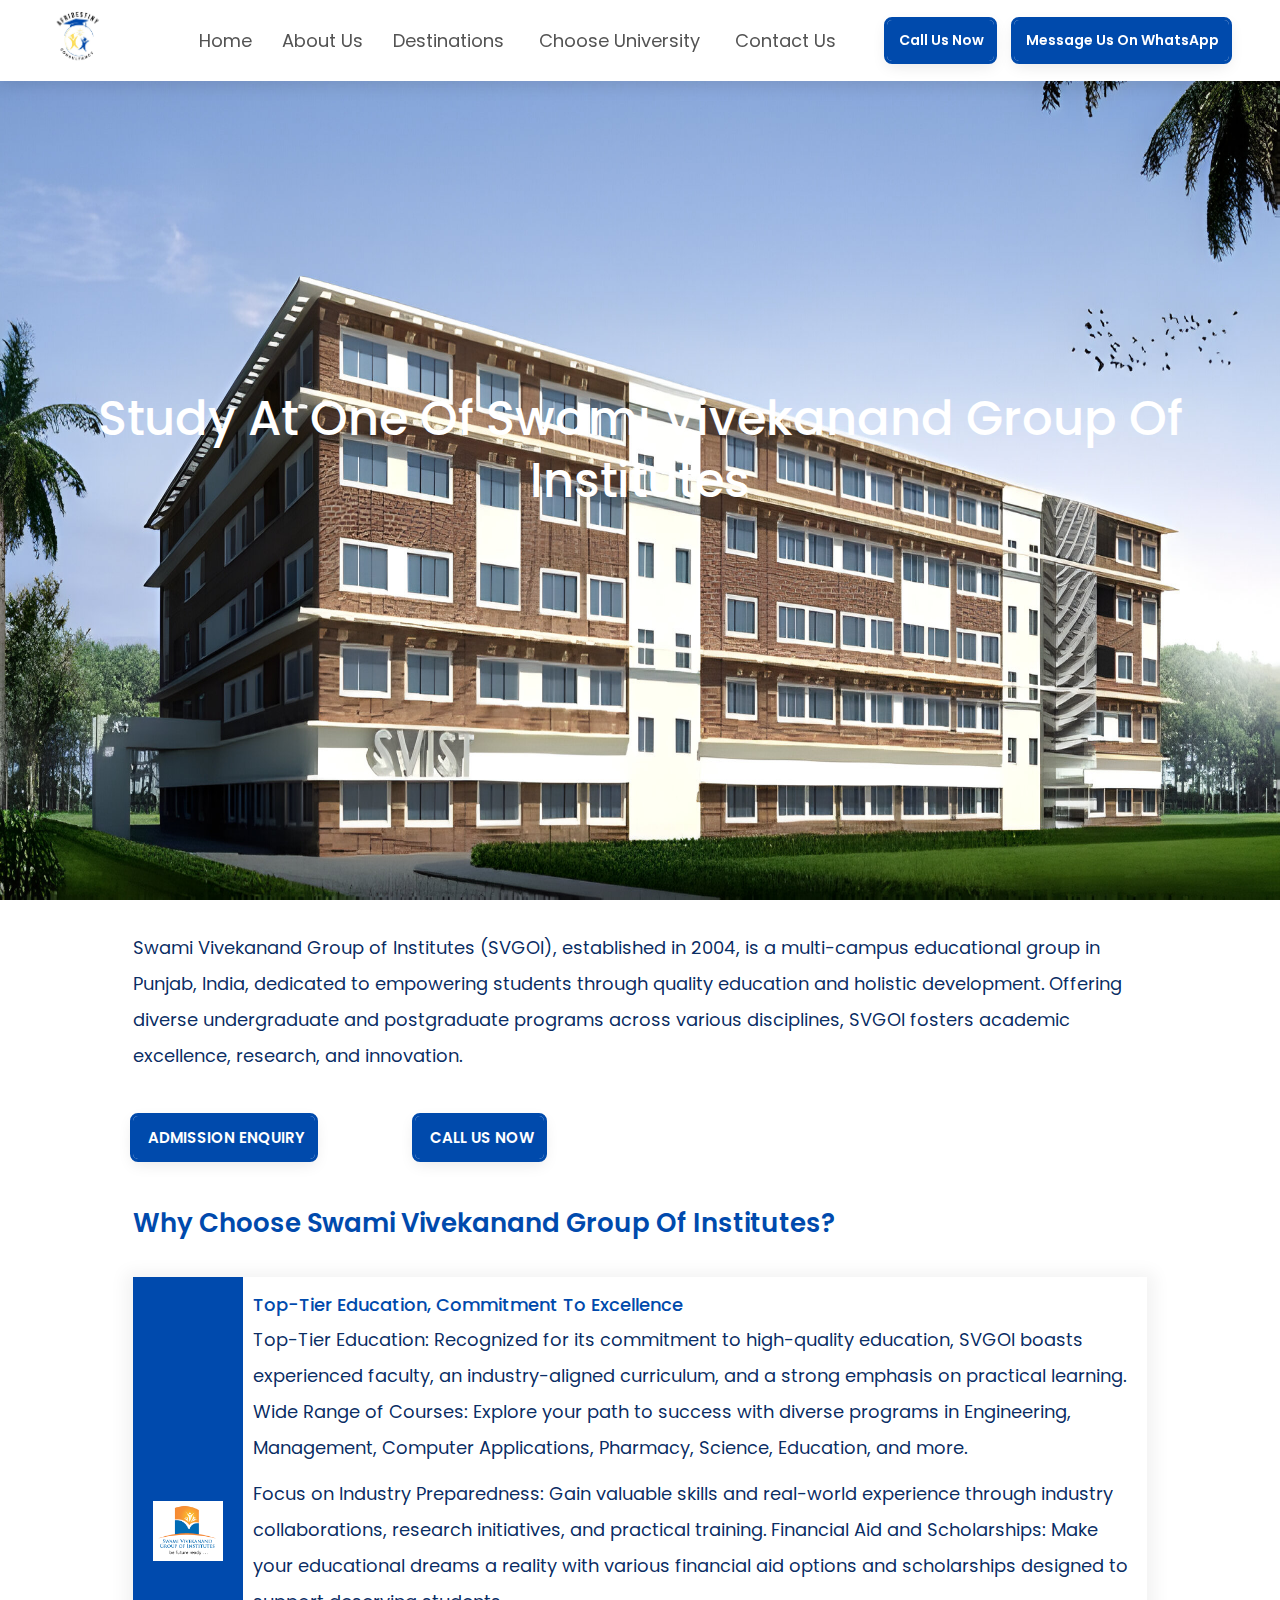
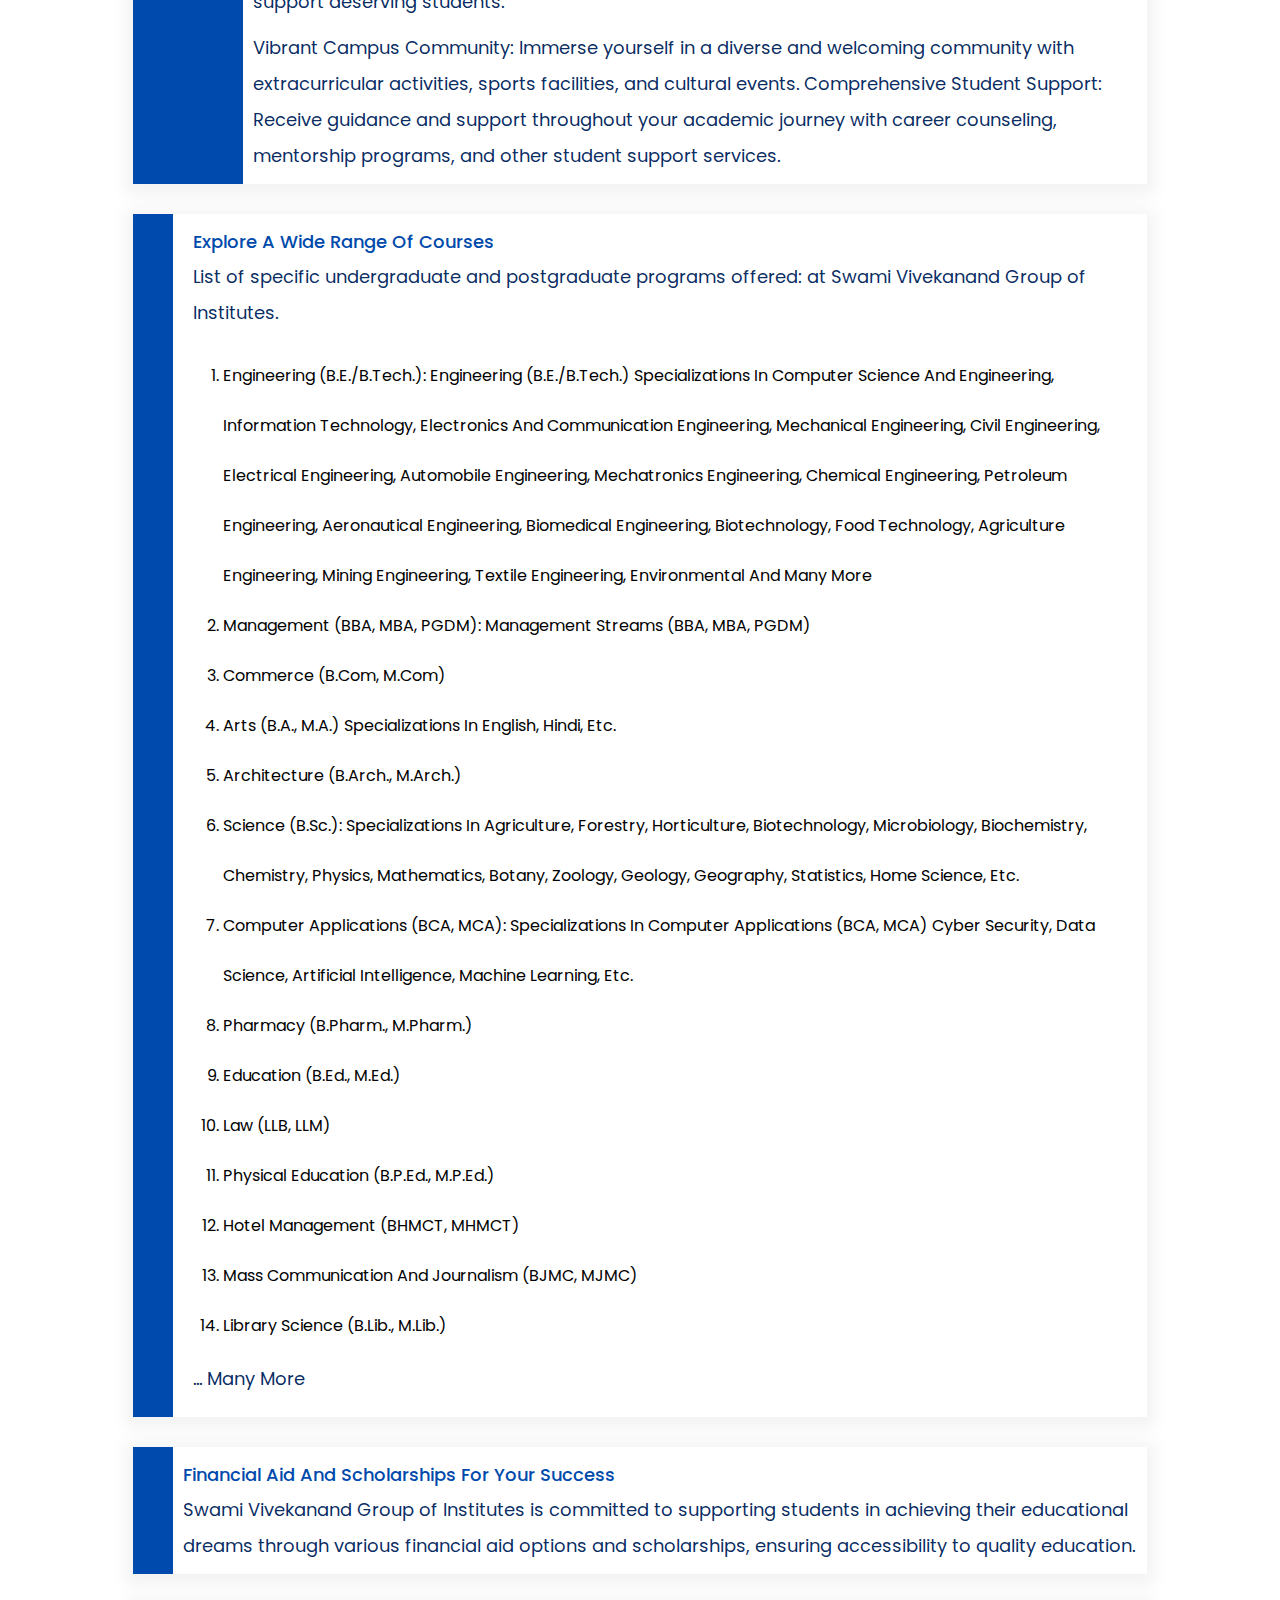
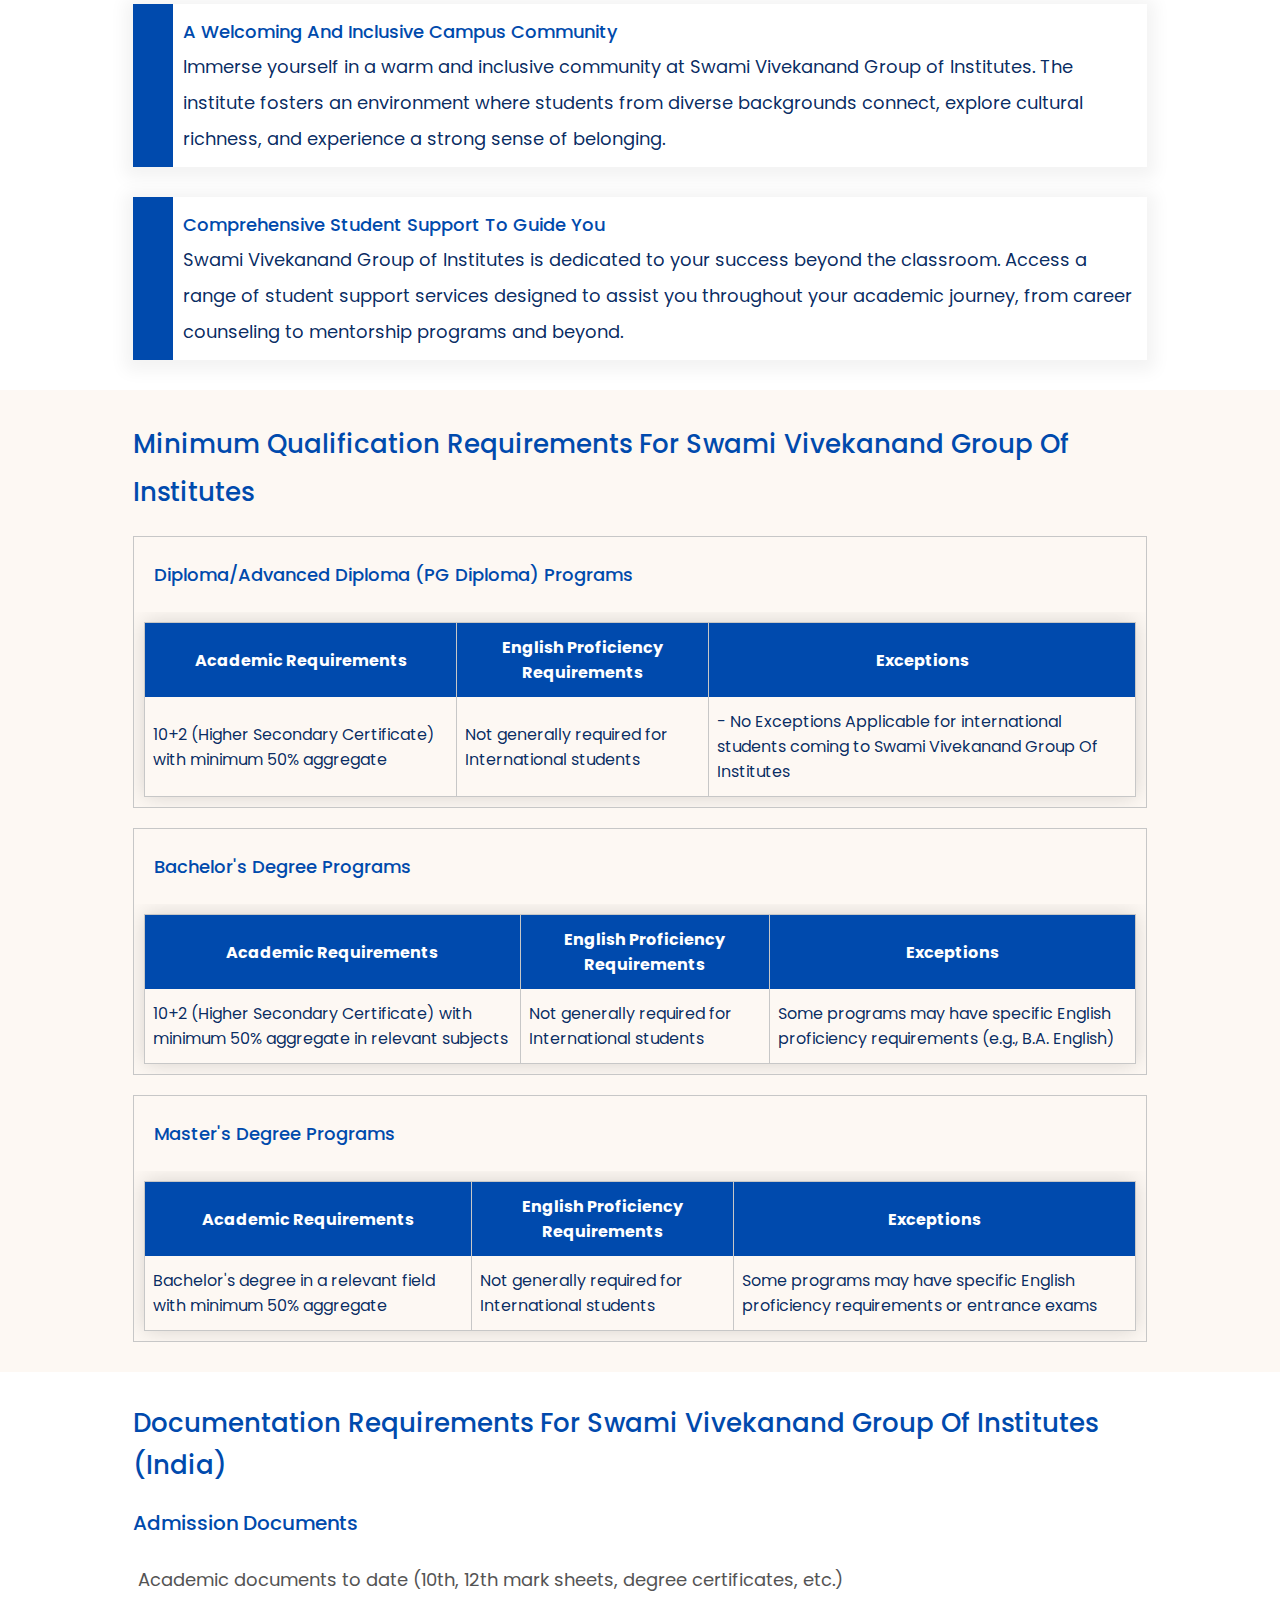
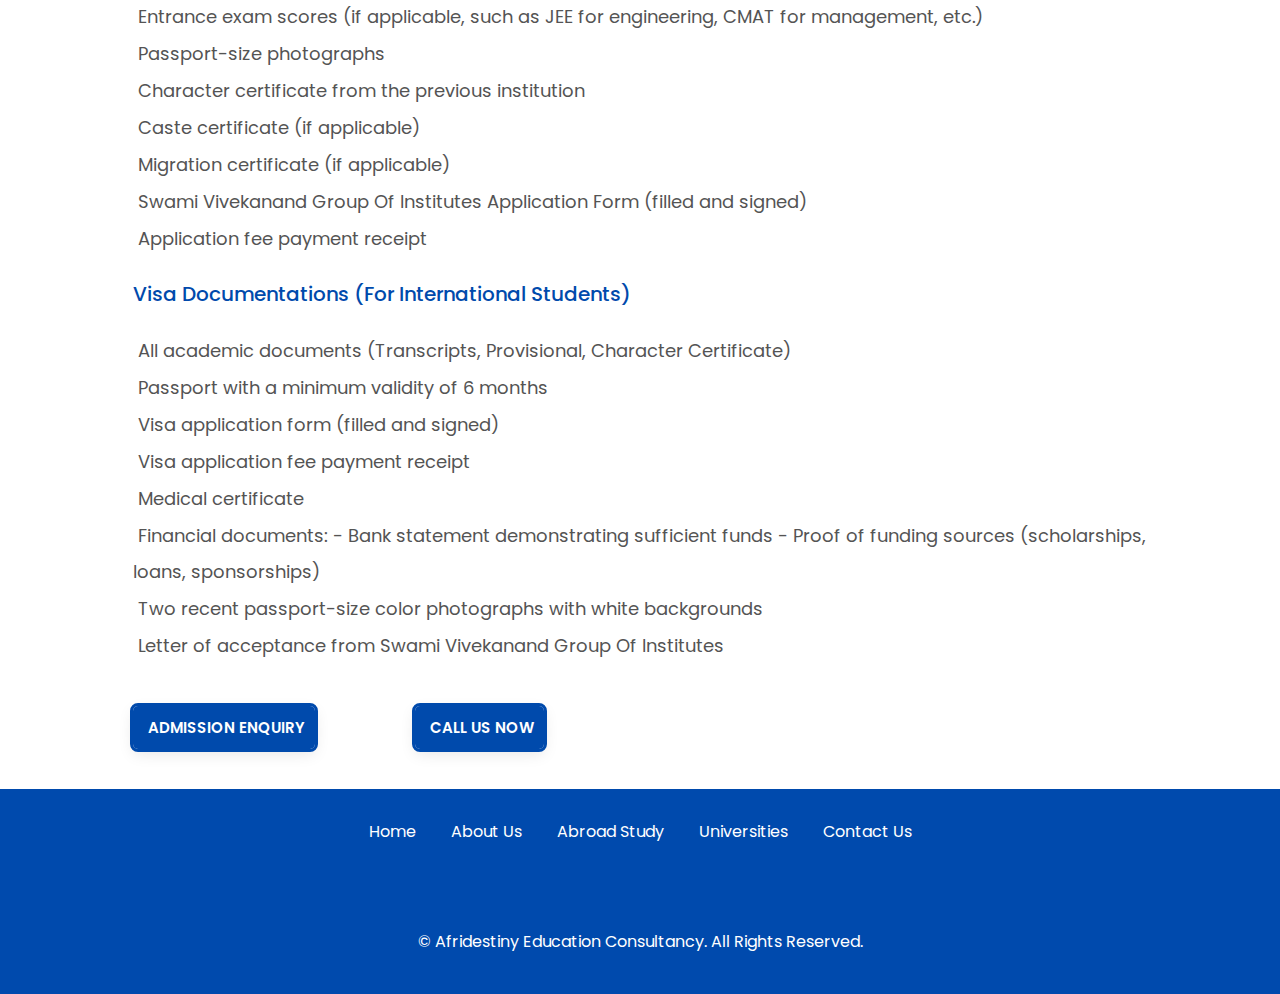
<file: Swami.html>
<!DOCTYPE html>
<html lang="en">
  <head>
    <meta charset="UTF-8" />
    <meta name="viewport" content="width=device-width, initial-scale=1.0" />
    <meta name="author" content="Innocent Niyonzima" />
    <meta name="google-adsense-account" content="ca-pub-9117607925945662">
    <link
      rel="shortcut icon"
      href="assets/img/favicon.ico"
      type="image/x-icon"
    />
    <meta
      name="description"
      content="Planning to study abroad? Pursue your
  higher Study in India. Apply to study in India program &amp; get access to
  top institutes, diverse courses &amp; fee concessions."
    />
    <title>Swami Vivekanand Group Of Institutes| AFRIDESTINY</title>
    <link
      rel="stylesheet"
      href="https://cdn.jsdelivr.net/npm/swiper@11/swiper-bundle.min.css"
    />
    <link
      rel="stylesheet"
      href="https://cdnjs.cloudflare.com/ajax/libs/font-awesome/6.4.2/css/all.min.css"
      integrity="sha512-z3gLpd7yknf1YoNbCzqRKc4qyor8gaKU1qmn+CShxbuBusANI9QpRohGBreCFkKxLhei6S9CQXFEbbKuqLg0DA=="
      crossorigin="anonymous"
      referrerpolicy="no-referrer"
    />
    <link rel="stylesheet" href="assets/css/style.css" />
    <link rel="stylesheet" href="assets/css/responsive.css" />
    <link rel="stylesheet" href="assets/css/university.css" />
  </head>

  <body>
    <!-- navbar section starts  -->
    <header>
      <nav>
        <div class="navbar">
          <div class="logo">
            <img
              class="logo"
              src="/assets/img/logo.jpg"
              alt="AFRIDESTINY"
              width="120"
              height="120"
              loading="lazy"
            />
          </div>
          <div class="menuToggle"></div>
          <div class="nav-links">
            <ul>
              <li><a href="index.html">Home</a></li>

              <li><a href="about.html">About us</a></li>
              <li>
                <a href="#"> Destinations </a>
                <i class="fa fa-caret-down dropbtn abroad-arrow"></i>
                <ul class="abroad-dropdown-content">
                  <li><a href="Chandigarh.html">Gharuan, Mohali, Punjab</a></li>
                  <li>
                    <a href="Marwadi.html" class="home-active"
                      >Rajkot, Gujarat</a
                    >
                  </li>
                  <li><a href="Parul.html">Vadodara, Gujarat,</a></li>
                  <li><a href="RK.html">Surat, Ahmedabad</a></li>
                  <li><a href="Swami.html">Patiala, Punjab</a></li>
                </ul>
              </li>
              <li>
                <a href="Marwadi.html">Choose University</a>
                <i class="fa fa-caret-down dropbtn test-arrow"></i>
                <ul class="test-dropdown-content">
                  <li>
                    <a href="Marwadi.html" class="home-active"
                      >Marwadi University</a
                    >
                  </li>
                  <li><a href="Parul.html">Parul University</a></li>
                  <li><a href="RK.html">RK University</a></li>
                  <li><a href="Chandigarh.html">Chandigarh University</a></li>
                  <li><a href="Swami.html">Swami Vivekanand</a></li>
                  <li><a href="#">Other Universities</a></li>
                </ul>
              </li>
              <li><a href="contact.html">Contact Us</a></li>
            </ul>
            <div class="com_btn">
              <div class="inner-btn">
                <a href="tel:+91 83470 99278">
                  <i class="fa-solid fa-phone"></i>
                  Call Us</a
                >
              </div>
              <div class="outer-btn">
                <a href="https://wa.me/918347099278" target="_blank">
                  <i class="fab fa-whatsapp"></i> WhatsApp us
                </a>
              </div>
            </div>
          </div>
          <div class="com_btn">
            <div class="outer-btn">
              <a href="tel:+918155871882"
                ><i class="fa-solid fa-phone"></i> Call Us Now</a
              >
            </div>
            <div class="outer-btn">
              <a href="https://wa.me/+918155871882" target="_blank">
                <i class="fab fa-whatsapp"></i> Message Us on WhatsApp
              </a>
            </div>
          </div>
        </div>
      </nav>
    </header>

    <!-- navbar section ends  -->

    <!-- banner section starts  -->

    <section class="university_banner swami" id="university_banner">
      <div class="box-container">
        <div class="content">
          <h1>Study at  one of Swami Vivekanand Group of Institutes </h1>
        </div>
      </div>
    </section>

    <!-- banner section ends  -->
    <!-- description section starts  -->

    <section class="description" id="description">
      <div class="box-container">
        <p>
          Swami Vivekanand Group of Institutes (SVGOI), established in 2004, is
          a multi-campus educational group in Punjab, India, dedicated to
          empowering students through quality education and holistic
          development. Offering diverse undergraduate and postgraduate programs
          across various disciplines, SVGOI fosters academic excellence,
          research, and innovation.
        </p>
        <br />
        <br />
        <div  class="two-btns" style="display: flex; justify-content: start; gap: 10rem">
          <div class="admission-btn">
            <a href="https://wa.me/918347099278" target="_blank">
              <i class="fab fa-whatsapp"></i> ADMISSION ENQUIRY
            </a>
          </div>
          <div class="admission-btn">
            <a href="tel:+918347099278" target="_blank">
              <i class="fa-solid fa-phone"></i> CALL US NOW
            </a>
          </div>
        </div>
        <div class="choose_university">
          <h1>Why Choose Swami Vivekanand Group of Institutes?</h1>

          <div class="box">
            <div class="icon">
              <img
                src="/assets/img/Swami Vivekanand.png"
                height="100"
                alt="Swami Vivekanand Group of Institutes Logo"
              />
            </div>
            <div class="content">
              <h5>Top-Tier Education, Commitment to Excellence</h5>
              <p>
                Top-Tier Education: Recognized for its commitment to
                high-quality education, SVGOI boasts experienced faculty, an
                industry-aligned curriculum, and a strong emphasis on practical
                learning. Wide Range of Courses: Explore your path to success
                with diverse programs in Engineering, Management, Computer
                Applications, Pharmacy, Science, Education, and more.
              </p>
              <p>
                Focus on Industry Preparedness: Gain valuable skills and
                real-world experience through industry collaborations, research
                initiatives, and practical training. Financial Aid and
                Scholarships: Make your educational dreams a reality with
                various financial aid options and scholarships designed to
                support deserving students.
              </p>
              <p>
                Vibrant Campus Community: Immerse yourself in a diverse and
                welcoming community with extracurricular activities, sports
                facilities, and cultural events. Comprehensive Student Support:
                Receive guidance and support throughout your academic journey
                with career counseling, mentorship programs, and other student
                support services.
              </p>
            </div>
          </div>

          <div class="box">
            <div class="icon">
              <i class="fas fa-graduation-cap"></i>
            </div>
            <div class="content" style="width: 100%; padding: 0 1rem 1rem 1rem">
              <h5>Explore a Wide Range of Courses</h5>
              <p>
                List of specific undergraduate and postgraduate programs
                offered: at Swami Vivekanand Group of Institutes.
              </p>
              <ul>
                <!-- List of courses -->
                <li>
                  Engineering (B.E./B.Tech.): Engineering (B.E./B.Tech.)
                  specializations in Computer Science and Engineering,
                  Information Technology, Electronics and Communication
                  Engineering, Mechanical Engineering, Civil Engineering,
                  Electrical Engineering, Automobile Engineering, Mechatronics
                  Engineering, Chemical Engineering, Petroleum Engineering,
                  Aeronautical Engineering, Biomedical Engineering,
                  Biotechnology, Food Technology, Agriculture Engineering,
                  Mining Engineering, Textile Engineering, Environmental and
                  many more
                </li>
                <li>
                  Management (BBA, MBA, PGDM): Management streams (BBA, MBA,
                  PGDM)
                </li>
                <li>Commerce (B.Com, M.Com)</li>
                <li>
                  Arts (B.A., M.A.) specializations in English, Hindi, etc.
                </li>
                <li>Architecture (B.Arch., M.Arch.)</li>
                <li>
                  Science (B.Sc.): specializations in Agriculture, Forestry,
                  Horticulture, Biotechnology, Microbiology, Biochemistry,
                  Chemistry, Physics, Mathematics, Botany, Zoology, Geology,
                  Geography, Statistics, Home Science, etc.
                </li>
                <li>Computer Applications (BCA, MCA): specializations in 
                  Computer Applications (BCA, MCA) cyber security, data science,
                  artificial intelligence, machine learning, etc.

                </li>
                <li>Pharmacy (B.Pharm., M.Pharm.)</li>
                <li>Education (B.Ed., M.Ed.)</li>
                <li>Law (LLB, LLM)</li>
                <li>Physical Education (B.P.Ed., M.P.Ed.)</li>
                <li>Hotel Management (BHMCT, MHMCT)</li>
                <li>Mass Communication and Journalism (BJMC, MJMC)</li>
                <li>Library Science (B.Lib., M.Lib.)</li>
              </ul>
              <p>... Many More</p>
            </div>
          </div>
<div class="box">
            <div class="icon">
              <i class="fas fa-money-bill-wave"></i>
            </div>
            <div class="content">
              <h5>Financial Aid and Scholarships for Your Success</h5>
              <p>
                Swami Vivekanand Group of Institutes is committed to supporting
                students in achieving their educational dreams through various
                financial aid options and scholarships, ensuring accessibility
                to quality education.
              </p>
            </div>
          </div>

          <div class="box">
            <div class="icon">
              <i class="fas fa-users"></i>
            </div>
            <div class="content">
              <h5>A Welcoming and Inclusive Campus Community</h5>
              <p>
                Immerse yourself in a warm and inclusive community at Swami
                Vivekanand Group of Institutes. The institute fosters an
                environment where students from diverse backgrounds connect,
                explore cultural richness, and experience a strong sense of
                belonging.
              </p>
            </div>
          </div>

          <div class="box">
            <div class="icon">
              <i class="fas fa-hands-helping"></i>
            </div>
            <div class="content">
              <h5>Comprehensive Student Support to Guide You</h5>
              <p>
                Swami Vivekanand Group of Institutes is dedicated to your
                success beyond the classroom. Access a range of student support
                services designed to assist you throughout your academic
                journey, from career counseling to mentorship programs and
                beyond.
              </p>
            </div>
          </div>
        </div>
      </div>
    </section>
    <!-- description section ends -->

    <!-- Minimum Qualification section starts  -->
    <section class="min_qualification">
      <div class="box-container">
        <h1>Minimum Qualification Requirements for Swami Vivekanand Group Of Institutes </h1>

        <div class="table-container">
          <div class="box">
            <h5>Diploma/Advanced Diploma (PG Diploma) programs</h5>

            <div class="table">
              <table class="styled-table">
                <thead>
                  <tr>
                    <th>Academic Requirements</th>

                    <th>English Proficiency Requirements</th>

                    <th>Exceptions</th>
                  </tr>
                </thead>

                <tbody>
                  <tr>
                    <td>
                      10+2 (Higher Secondary Certificate) with minimum 50%
                      aggregate
                    </td>

                    <td>Not generally required for International students</td>

                    <td>
                      - No Exceptions Applicable for international students
                      coming to Swami Vivekanand Group Of Institutes
                    </td>
                  </tr>
                </tbody>
              </table>
            </div>
          </div>

          <div class="box">
            <h5>Bachelor's Degree Programs</h5>

            <div class="table">
              <table class="styled-table">
                <thead>
                  <tr>
                    <th>Academic Requirements</th>

                    <th>English Proficiency Requirements</th>

                    <th>Exceptions</th>
                  </tr>
                </thead>

                <tbody>
                  <tr>
                    <td>
                      10+2 (Higher Secondary Certificate) with minimum 50%
                      aggregate in relevant subjects
                    </td>

                    <td>Not generally required for International students</td>

                    <td>
                      Some programs may have specific English proficiency
                      requirements (e.g., B.A. English)
                    </td>
                  </tr>
                </tbody>
              </table>
            </div>
          </div>

          <div class="box">
            <h5>Master's Degree Programs</h5>

            <div class="table">
              <table class="styled-table">
                <thead>
                  <tr>
                    <th>Academic Requirements</th>

                    <th>English Proficiency Requirements</th>

                    <th>Exceptions</th>
                  </tr>
                </thead>

                <tbody>
                  <tr>
                    <td>
                      Bachelor's degree in a relevant field with minimum 50%
                      aggregate
                    </td>

                    <td>Not generally required for International students</td>

                    <td>
                      Some programs may have specific English proficiency
                      requirements or entrance exams
                    </td>
                  </tr>
                </tbody>
              </table>
            </div>
          </div>
        </div>
      </div>
    </section>

    <!-- Minimum Qualification section ends  -->

    <!-- Documentation Requirement section starts  -->

    <section class="documentation_req" id="documentation_req">
      <div class="box-container">
        <h1>Documentation Requirements for Swami Vivekanand Group Of Institutes (India)</h1>

        <div class="box">
          <h5>Admission Documents</h5>

          <p>
            <i class="far fa-check-circle"></i> Academic documents to date
            (10th, 12th mark sheets, degree certificates, etc.)
          </p>

          <p>
            <i class="far fa-check-circle"></i> Entrance exam scores (if
            applicable, such as JEE for engineering, CMAT for management, etc.)
          </p>

          <p><i class="far fa-check-circle"></i> Passport-size photographs</p>

          <p>
            <i class="far fa-check-circle"></i> Character certificate from the
            previous institution
          </p>

          <p>
            <i class="far fa-check-circle"></i> Caste certificate (if
            applicable)
          </p>

          <p>
            <i class="far fa-check-circle"></i> Migration certificate (if
            applicable)
          </p>

          <p>
            <i class="far fa-check-circle"></i> Swami Vivekanand Group Of Institutes Application
            Form (filled and signed)
          </p>

          <p>
            <i class="far fa-check-circle"></i> Application fee payment receipt
          </p>
        </div>

        <div class="box">
          <h5>Visa Documentations (for International Students)</h5>

          <p>
            <i class="far fa-check-circle"></i> All academic documents
            (Transcripts, Provisional, Character Certificate)
          </p>

          <p>
            <i class="far fa-check-circle"></i> Passport with a minimum validity
            of 6 months
          </p>

          <p>
            <i class="far fa-check-circle"></i> Visa application form (filled
            and signed)
          </p>

          <p>
            <i class="far fa-check-circle"></i> Visa application fee payment
            receipt
          </p>

          <p><i class="far fa-check-circle"></i> Medical certificate</p>

          <p>
            <i class="far fa-check-circle"></i> Financial documents: - Bank
            statement demonstrating sufficient funds - Proof of funding sources
            (scholarships, loans, sponsorships)
          </p>

          <p>
            <i class="far fa-check-circle"></i> Two recent passport-size color
            photographs with white backgrounds
          </p>

          <p>
            <i class="far fa-check-circle"></i> Letter of acceptance from
            Swami Vivekanand Group Of Institutes
          </p>
        </div>
        <br /><br />
        <div style="display: flex; justify-content: start; gap: 10rem">
          <div class="admission-btn">
            <a href="https://wa.me/918347099278" target="_blank">
              <i class="fab fa-whatsapp"></i> ADMISSION ENQUIRY
            </a>
          </div>
          <div class="admission-btn">
            <a href="tel:+918347099278" target="_blank">
              <i class="fa-solid fa-phone"></i> CALL US NOW
            </a>
          </div>
        </div>
      </div>
    </section>
    <!-- Documentation Requirement section ends  -->

    <!-- footer section starts  -->
    <section class="footer" id="footer">
      <div class="box-container">
        <div class="box">
          <i class="fas fa-graduation-cap"></i>
        </div>
        <div class="box">
          <div class="links">
            <ul>
              <li><a href="index.html">Home</a></li>
              <li><a href="about.html">About us</a></li>
              <li><a href="#">Abroad Study</a></li>
              <li><a href="#">Universities</a></li>
              <li><a href="contact.html">Contact Us</a></li>
            </ul>
          </div>
          <div class="icon">
            <a href="https://www.facebook.com/afridestiny consultancy">
              <i class="fab fa-facebook-square"> </i>
            </a>

            <a href="https://wa.me/+918155871882"
              ><i class="fab fa-whatsapp"></i
            ></a>
            <a
              href="https://www.instagram.com/afri_destiny
            "
            >
              <i class="fab fa-instagram-square"></i
            ></a>
          </div>
          <div class="content">
            <h5>
              ©<span id="currentYear"></span> Afridestiny Education consultancy.
              All rights reserved.
            </h5>
          </div>
        </div>
        <b></b>
      </div>
    </section>

    <!-- footer section ends  -->

    <script src="assets/js/main.js"></script>
    <script>
      (function (w, d, s, u) {
        w.gbwawc = {
          url: u,
          options: {
            waId: "+91 8155871882",
            siteName: "Afridestiny",
            siteTag: "Turn Your Academic Dreams Into Reality.🤗",
            siteLogo: "https://www.afridestiny.com/assets/img/logo.jpg",
            widgetPosition: "LEFT",
            triggerMessage: "Hello,send us a message on whatsapp.",
            welcomeMessage:
              "Turn Your Academic Dreams Into Reality With Our Guidance.",
            brandColor: "#25D366",
            messageText:
              "Greetings, are you interested in pursuing admission in India or another country?",

            replyOptions: [
              " Do you want to study in India?",
              "Do you want to study in Europe?",
              "Do you want to study in Canada?",
              "Do you want to study in other countries?",
            ],
          },
        };
        var h = d.getElementsByTagName(s)[0],
          j = d.createElement(s);
        j.async = true;
        j.src = u + "/whatsapp-widget.min.js?_=" + Math.random();
        h.parentNode.insertBefore(j, h);
      })(window, document, "script", "https://waw.gallabox.com");
    </script>
  </body>
</html>
</file>
<file: assets/css/style.css>
@import url("https://fonts.googleapis.com/css2?family=Poppins:wght@400;500;600;700&display=swap");

:root {
  --brand-primary: #004aac;
  --brand-secondary: #004aad;
  --brand-secondary-yellish: #f5cc29c4;
  --brand-secondary-light: #042860f7;
  --white-primary: #ffffff;
  --black: #000000;
  --black-light: #545454;
  --box-shadow: 0 0.5rem 1.5rem rgba(0, 0, 0, 0.1);
  --border: 3px solid rgba(250, 250, 250, 0.1);
  --outline: 3px solid var(--brand-primary);
  --outline-hover: 0.2rem solid var(--brand-secondary);
}

* {
  font-family: "Poppins", sans-serif;
  margin: 0;
  padding: 0;
  box-sizing: border-box;
  text-transform: capitalize;
  outline: none;
  border: none;
  text-decoration: none;
  transition: all 0.2s linear;
}

*::selection {
  background: var(--brand-primary);
  color: var(--white-secondary);
}

html {
  font-size: 62.5%;
  overflow-x: hidden;
  scroll-padding-top: 6rem;
  scroll-behavior: smooth;
}

body {
  background: var(--lighter-color);
}

section {
  padding: 3rem 9%;
}

h5 {
  color: var(--brand-primary);
  font-size: 18px;
  line-height: 35px;
  font-weight: 500;
}

h1 {
  color: var(--brand-secondary);
  font-size: 32px;
  line-height: 48px;
  font-weight: 500;
}

p {
  color: var(--brand-secondary-light);
  font-size: 18px;
  line-height: 36px;
  font-weight: 400;
}

.btn {
  width: 35%;
  background: var(--brand-primary);
  border-radius: 15px;
  padding: 1rem 2rem;
  text-align: center;
  color: var(--white-primary);
  font-size: 22px;
  line-height: 33px;
  font-weight: 400;
  margin-top: 5rem;
}

.box-container {
  max-width: 1536px;
  margin-left: auto;
  margin-right: auto;
  padding-left: 0.5rem;
  padding-right: 0.5rem;
}

header {
  position: fixed;
  top: 0;
  left: 0;
  right: 0;
  z-index: 9000;
}

nav {
  background: var(--white-primary);
  z-index: 1000;
  box-shadow: var(--box-shadow);
}

nav .navbar {
  display: flex;
  flex-wrap: wrap;
  align-items: center;
  justify-content: space-between;
  padding: 1rem 6%;
  position: relative;
}

nav .navbar .nav-links {
  display: flex;
  align-items: center;
  justify-content: space-between;
  flex-wrap: wrap;
}

nav .navbar .nav-links ul {
  display: flex;
  align-items: center;
  justify-content: space-between;
  flex-wrap: wrap;
}

nav .navbar .nav-links ul li {
  list-style: none;
  position: relative;
  float: left;
}

nav .navbar .nav-links ul li a {
  color: var(--black-light);
  font-size: 18px;
  font-weight: 400;
  line-height: 27px;
  padding: 20px 20px;
}

nav .navbar .nav-links ul li .home-active {
  color: var(--brand-secondary-yellish);
  font-weight: 900;
}

nav .navbar .nav-links ul li a:hover {
  color: var(--brand-secondary-yellish);
  font-weight: 900;
}

nav .navbar .nav-links ul li i {
  color: var(--black-light);
  font-size: 18px;
  margin-right: 1.5rem;
  margin-left: -1rem;
  cursor: pointer;
}

nav .navbar .nav-links ul li:hover i {
  transform: rotate(180deg);
}

nav .navbar .nav-links ul li ul {
  position: absolute;
  left: 0;
  width: 250px;
  background: var(--white-primary);
  box-shadow: var(--box-shadow);
  display: none;
}

nav .navbar .nav-links ul li:hover ul {
  display: block;
}

nav .navbar .nav-links ul li .abroad-dropdown-content.show1 {
  display: block;
}

nav .navbar .nav-links ul li .test-dropdown-content.show2 {
  display: block;
}

nav .navbar .nav-links ul li ul li {
  position: relative;
  width: 100%;
  border-bottom: none;
  padding: 0.5rem 0;
  text-align: left;
}

nav .navbar .nav-links ul li ul li a {
  color: var(--black-light);
  font-size: 16px;
}

nav .navbar .com_btn {
  display: flex;
  gap: 2rem;
  align-items: center;
  justify-content: space-between;
  flex-wrap: wrap;
}

nav .navbar .com_btn .outer-btn {
  padding: 1rem;
  margin: 1rem 0;
  border-radius: 0.5rem;
  outline: var(--outline);
  box-shadow: var(--box-shadow);
  background: var(--brand-primary);
}

nav .navbar .com_btn .outer-btn a i {
  color: var(--white-primary);
  font-size: 14px;
  font-weight: 600;
  padding-right: 0.2rem;
}

nav .navbar .com_btn .enquiry-btn {
  background: var(--brand-primary);
}

nav .navbar .com_btn .enquiry-btn a {
  color: var(--white-primary) !important;
  font-size: 14px;
  font-weight: 600;
}

nav .navbar .com_btn .enquiry-btn a i {
  background: var(--white-primary);
  font-size: 14px;
  font-weight: 600;
  border-radius: 50%;
  padding: 0.4rem;
  color: var(--brand-primary);
}

nav .navbar .com_btn .outer-btn a {
  color: var(--white-primary);
  font-size: 14px;
  font-weight: 600;
}

nav .navbar .nav-links .com_btn {
  display: none;
}

nav .navbar .nav-links .com_btn .inner-btn {
  padding: 1rem;
  border-radius: 0.5rem;
  outline: var(--outline);
  box-shadow: var(--box-shadow);
  background: var(--brand-primary);
}

nav .navbar .nav-links .com_btn .inner-btn a {
  color: var(--white-primary);
  font-size: 14px;
  font-weight: 600;
}

.banner {
  margin-top: 8rem;
}

.banner .box-container {
  overflow: hidden;
  display: flex;
  justify-content: space-between;
  align-items: center;
  gap: 3rem;
  flex-wrap: wrap;
}

.banner .box-container .content {
  flex: 1 1 60rem;
  padding: 8rem 0;
}

.banner .box-container .content .banner-btn {
  margin: 3rem 0;
}
.hero-image {
  max-width: 100%;
  height: auto;
  border-radius: 5px;
  object-fit: cover;
}

.banner .box-container .img {
  flex: 1 1 30rem;
  margin-left: 2rem;
  padding-left: 2rem;
}

.search {
  background-image: url(../img/CHA.jpg);
}

.search .box-container .box {
  overflow: hidden;
  display: flex;
  gap: 1.5rem;
  align-items: center;
  justify-content: space-between;
  flex-wrap: wrap;
}

.search .box-container .box .content {
  flex: 1 1 20rem;
}

.search .box-container .box .content p {
  color: var(--white-primary);
  font-size: 32px;
  line-height: 48px;
  padding-bottom: 1rem;
}

.search .box-container .box .search-form {
  flex: 1 1 80rem;
  padding: 0;
  /* background-color: #58650f; */
}

.search .box-container .box .search-form form {
  padding-left: 2rem;
  overflow: hidden;
  display: flex;
  justify-content: space-between;
  align-items: center;
  flex-wrap: wrap;
  border-radius: 0.5rem;
  background: var(--white-primary);
 
}



.search .box-container .box .search-form form .line {
  border: 0.8px solid #887979;
  height: 40px;
}

.search .box-container .box .search-form form select {
  background: none;
  color: var(--brand-secondary);
  font-size: 22px;
  font-weight: 500;
  padding: 1rem;
  /* border-right: 2px solid var(--brand-secondary); */
}

.search .box-container .box .search-form form .level {
  border-right: none;
}

.search .box-container .box .search-form form .search {
  background: var(--brand-primary);
  font-size: 3rem;
}

.search .box-container .box .search-form form .search .search-btn {
  max-width: 100%;
  max-height: 100%;
  width: 100%;
  font-size: 3rem;
  padding: 1rem 2rem;
  background: var(--brand-primary);
  color: var(--white-primary);
}

.service .box-container {
  overflow: hidden;
  display: flex;
  gap: 1.5rem;
  justify-content: space-between;
  flex-wrap: wrap;
}

.service .box-container .content {
  width: 65%;
}

.service .box-container .box ul {
  padding: 2rem;
}

.service .box-container .box h5 {
  color: var(--brand-secondary);
  font-size: 22px;
  font-weight: 400;
}

.service .box-container .box ul li {
  padding-left: 1rem;
  font-size: 20px;
  font-weight: 500;
  line-height: 48px;
  color: var(--brand-secondary-light);
}

.partner {
  background-color: var(--brand-secondary-light);
}

.partner .box-container .box .heading {
  text-align: center;
}

.partner .box-container .box .heading h5 {
  color: var(--white-primary);
  font-weight: 500;
  font-size: 42px;
  line-height: 56px;
}
.partner .box-container .box .heading svg {
  background-color: #004bac07;
  border-radius: 20px;
  padding: 0px;
}

.partner .box-container .box .img {
  overflow: hidden;
  display: flex;
  gap: 1.5rem;
  justify-content: space-between;
  align-items: center;
  flex-wrap: wrap;
  margin-top: 2rem;
  padding: 2rem;
}

.Counseling {
  background-image: url(../img/Counseling.jpg);
}

.Counseling .box-container .box {
  overflow: hidden;
  display: flex;
  gap: 1.5rem;
  justify-content: space-between;
  align-items: center;
  flex-wrap: wrap;
}

.Counseling .box-container .box .content p {
  color: var(--white-primary);
  font-size: 24px;
  font-weight: 400;
  line-height: 40px;
}

.Counseling .box-container .box .Counseling-btn {
  background: var(--brand-primary);
  border-radius: 0.5rem;
  padding: 1rem 2rem;
  text-align: center;
  font-size: 22px;
  line-height: 33px;
  font-weight: 400;
}

.Counseling .box-container .box .Counseling-btn a {
  color: var(--white-primary);
}

.Stories .box-container  {
  margin-top: 3rem;
  margin-bottom: 3rem;
  padding-bottom: 2rem;
  background: url(../img/Vector_Up.png) no-repeat right center;
  
}

.Stories .box-container .box {
  text-align: center;
  display: block;
  background: url(../img/Quoted\ Icon.png) no-repeat center top;
}
.Stories .box-container .box h5 {
  font-size: 32px;
  font-weight: 600;
  text-align: center;
  line-height: 50px;
  color: var(--brand-secondary);
}
.student-photo {
  border-radius: 100%;
  image-rendering: optimizeQuality -moz-crisp-edges -webkit-optimize-contrast
  optimize-contrast crisp-edges;
  -ms-interpolation-mode: nearest-neighbor;
}

.Stories .box-container .box p {
  padding-top: 4rem;
  color: var(--black);
  font-size: 18px;
  font-weight: 500;
  line-height: 30px;
  text-align: right;
  width: 74%;
  padding-left: 8rem;
  padding-bottom: 3rem;
}

.Stories .box-container .box .img {
  margin-top: 7rem;
  position: relative;
 
  
}

.Stories .box-container .box .img .content {
  background:linear-gradient(90deg, rgba(251, 255, 5, 0.966) 0%, rgba(74, 4, 239, 0.911) 100%);
  display: flex;
  flex-wrap: wrap;
  align-items: center;
  justify-content: center;
  border-radius: 100%;
  width: 200px;
  height: 150px;
  position: absolute;
  top: -20%;
  left: 50%;
  box-shadow: 2px 2px 20px 2px #004bad6b ;
}

.Stories .box-container .box .img .content p {
  color: var(--white-primary);
  font-size: 20px;
  line-height: 20px;
  text-align: center;
  padding: 1rem;
}
.Stories .box-container .box .img img{  
  image-rendering: optimizeQuality -moz-crisp-edges -webkit-optimize-contrast
  optimize-contrast crisp-edges;
  -ms-interpolation-mode: nearest-neighbor;
  
}
.Stories .box-container .box .img .content p span {
  font-size: 12px;
}

.Stories .box-container .box .next-btn button {
  border-radius: 50%;
  height: 12px;
  width: 12px;
  margin: 2rem 0.5rem;
  background: #545454;
}

.Stories .box-container .box .next-btn .active {
  background: var(--brand-secondary);
}

.country {
  background: #fdf8f3;
}

.country .heading {
  text-align: center;
}

.country .box-container {
  display: grid;
  grid-template-columns: repeat(auto-fit, minmax(30rem, 3fr));
  gap: 2rem;
}

.country .box-container .box {
  background: var(--white-primary);
  box-shadow: var(--box-shadow);
  border-radius: 0.5rem;
  margin-top: 4rem;
  text-align: center;
  padding-bottom: 4rem;
}

.country .box-container .box img {
  width: 100%;
  height: 300px;
  padding: 2rem;
  border-radius: 3rem;
  object-fit: cover;
}

.country .box-container .box h5 {
  padding: 0rem 2rem;
  margin-top: -2rem;
  color: var(--black);
  font-weight: 600;
  text-align: left;
}

.country .box-container .box p {
  padding: 0rem 2rem 2rem 2rem;
  color: #000000ab;
  font-size: 16px;
  font-weight: 600;
  text-align: left;
}

.country .box-container .box a {
  text-align: center;
  border-radius: 0.5rem;
  padding: 1rem;
  background: var(--brand-secondary-yellish);
  color: var(--white-primary);
  font-size: 16px;
  font-weight: 600;
  line-height: 23px;
}

.plan {
  background: url(../img/swapnil.jpg) no-repeat;
  background-size: cover;
  background-position: center;
  display: flex;
  gap: 2rem;
  justify-content: space-between;
  align-items: center;
  flex-wrap: wrap;
}

.plan .box-container {
  display: flex;
  align-items: center;
  justify-content: space-between;
  flex-wrap: wrap;
}

.plan .box-container .box {
  padding-top: 5rem;
  padding-bottom: 5rem;
}

.plan .box-container .box h5 {
  color: var(--white-primary);
  font-size: 36px;
  font-weight: 400;
  line-height: 46px;
  padding: 0 2rem;
  text-align: center;
  padding-right: 2rem;
}

.plan .box-container .box .plan-btn {
  display: flex;
  align-items: center;
  justify-content: space-between;
  flex-wrap: wrap;
  gap: 4rem;
  margin-top: 6rem;
  /* margin: 6rem 2rem 0 2rem; */
}

.plan .box-container .box .plan-btn a {
  color: var(--white-primary);
  font-size: 32px;
  font-weight: 400;
  line-height: 48px;
  border: 1px solid #ffffff;
  border-radius: 5rem;
  padding: 1rem 3rem;
}

.plan .box-container .box .plan-btn .visa-btn {
  background: linear-gradient(
      90deg,
      rgb(4, 8, 241) 0%,
      rgb(14, 14, 13) 50%,
      rgb(2, 158, 255) 100%
    ),
    linear-gradient(0deg, #ffffff, #ffffff);
}

.plan .box-container .box .plan-btn .scholarship-btn {
  background: linear-gradient(
      90.49deg,
      rgba(25, 47, 210, 0.142) -45.83%,
      rgba(247, 215, 4, 0.954) 34.54%,
      #3196b7 105.87%,
      rgba(70, 109, 167, 0) 153.19%,
      rgba(7, 34, 190, 0.776) 153.21%
    ),
    linear-gradient(0deg, #ffffff, #ffffff);
}

.plan .box-container .box .plan-btn .explore-btn {
  background: linear-gradient(
      90deg,
      rgb(10, 10, 10) 0%,
      rgb(10, 10, 10) 50%,
      rgba(2, 23, 36, 1) 100%
    ),
    linear-gradient(0deg, #ffffff, #ffffff);
}

.contact .heading {
  text-align: center;
  padding: 1rem;
}

.contact .heading h5 {
  color: var(--brand-secondary);
  font-size: 30px;
  font-weight: 500;
  line-height: 50px;
}

.contact .heading img {
  transform: rotate(-3.62deg);
}

.contact .box-container {
  display: flex;
  gap: 6rem;
  justify-content: center;
  margin-top: 1rem;
  padding: 6rem;
  flex-wrap: wrap;
}

.contact .box-container .form {
  box-shadow: var(--box-shadow);
  flex: 1 1 30rem;
}

.contact .box-container .form form {
  margin: 1rem 4rem;
  padding: 3rem;
  text-align: center;
}

.contact .box-container .form form label {
  color: #26293ae8;
  font-size: 20px;
  font-weight: 400;
  line-height: 30px;
  float: left;
  /* width: 100%; */
}

.contact .box-container .form form input {
  width: 100%;
  padding: 5px;
  border: 1px solid #ccc;
  border-radius: 4px;
  box-sizing: border-box;
  margin-top: 6px;
  margin-bottom: 16px;
  font-size: 20px;
}

.contact .box-container .form form .number-box .flag {
  display: flex;
  gap: 0;
  align-items: center;
  justify-content: space-between;
  flex-wrap: nowrap;
  width: 100%;
}

.contact .box-container .form form .number-box .flag .pnumber {
  width: 100%;
}

.contact .box-container .form form .number-box .flag .pnumber input {
  border-top-left-radius: 0;
  border-bottom-left-radius: 0;
}

.contact .box-container .form form .number-box .flag .img {
  background: #eeeeee;
  border: 1px solid #ccc;
  border-bottom-left-radius: 4px;
  border-top-left-radius: 4px;
  border-top-right-radius: 0;
  border-bottom-right-radius: 0;
  box-sizing: border-box;
  margin-top: 6px;
  margin-bottom: 16px;
  border-right: none;
}

.contact .box-container .form form .number-box .flag .img img {
  max-width: 100%;
  max-height: 100%;
  height: 37px;
  margin-left: auto;
  margin-right: auto;
  padding: 1rem;
}

.contact .box-container .form form .submit-btn {
  width: auto;
  margin-top: 3rem;
  border: none;
  background-color: var(--brand-secondary);
  color: var(--white-primary);
  font-size: 22px;
  line-height: 32px;
  font-weight: 400;
  text-align: center;
  padding: 1rem 3rem;
  border-radius: 6rem;
}

.contact .box-container .customer-support {
  flex: 1 1 15rem;
  padding: 3rem;
}

.contact .box-container .customer-support h5 {
  color: var(--brand-secondary-light);
  font-size: 28px;
  font-weight: 400;
  line-height: 42px;
  margin-bottom: 4rem;
}

.contact .box-container .customer-support .details {
  display: flex;
  gap: 1.5rem;
  justify-content: space-between;
  align-items: center;
  flex-wrap: wrap;
  padding: 2rem;
  text-align: center;
}

.contact .box-container .customer-support .details .icon {
  display: inline-block;
}

.contact .box-container .customer-support .details .icon img {
  height: 35px;
  width: 35px;
}

.contact .box-container .customer-support .details .icon p {
  color: #26293aa8;
  font-size: 22px;
  font-weight: 400;
  line-height: 25px;
  padding-top: 1rem;
}

.contact .box-container .customer-support .details .line {
  border: 0.8px solid #887979;
  height: 80px;
}

.contact .box-container .customer-support .details .content p {
  color: #26293ae5;
  font-size: 20px;
  font-weight: 400;
  line-height: 35px;
  text-transform: none;
  text-align: left;
}

.contact .box-container .customer-support .details .content p span {
  color: #26293ae5;
  font-size: 20px;
  font-weight: 400;
  line-height: 25px;
  text-transform: none;
}

.footer {
  background: var(--brand-secondary);
}

.footer .box-container {
  display: flex;
  justify-content: space-between;
  text-align: center;
  gap: 1rem;
}

.footer .box-container .box i {
  color: var(--brand-primary);
  font-size: 48px;
}

.footer .box-container .box .links ul {
  list-style: none;
  display: flex;
  gap: 1.5rem;
  justify-content: space-between;
  align-items: center;
  flex-wrap: wrap;
}

.footer .box-container .box .links ul li a {
  color: var(--white-primary);
  font-size: 16px;
  font-weight: 400;
  padding: 1rem;
}

.footer .box-container .box .icon i {
  padding-right: 1rem;
  font-size: 24px;
  color: var(--white-primary);
  line-height: 56px;
}

.footer .box-container .box .content h5 {
  color: var(--white-primary);
  font-size: 16px;
  font-weight: 400;
  line-height: 24px;
  margin-top: 1rem;
  padding: 2rem 1rem 1rem 1rem;
}
</file>
<file: assets/css/responsive.css>
/* home page  */
/* 2xl */
@media (max-width: 1536px) {
  .box-container {
    max-width: 1280px;
  }

  .banner .box-container .content {
    flex: 1 1 57rem;
  }

  .search .box-container .box .search-form {
    flex: 1 1 75rem;
  }

  .contact .box-container {
    gap: 2rem;
    padding: 2rem;
    justify-content: space-between;
  }

  .contact .box-container .form {
    flex: 1 1 25rem;
  }

  .contact .box-container .form form {
    margin: 1rem 2rem;
  }
}

/* xl */
@media (max-width: 1280px) {
  .box-container {
    max-width: 1024px;
  }

  nav .navbar {
    padding: 1rem 4%;
  }
  nav .logo {
    width: 60px;
    height: 60px;
  }
  nav .navbar {
    padding: 1rem 4%;
  }

  nav .navbar .nav-links ul li a {
    padding: 20px 15px;
  }

  .banner .box-container .content {
    flex: 1 1 38rem;
  }

  .search .box-container .box {
    display: inline-block;
    width: 100%;
    text-align: center;
  }

  .search .box-container .box .content {
    width: 100%;
  }

  .search .box-container .box .search-form {
    width: 100%;
  }

  .contact .box-container {
    gap: 1rem;
    justify-content: space-between;
  }

  .contact .box-container .form {
    flex: 1 1 12rem;
  }

  .contact .box-container .form form {
    padding: 1rem;
  }

  .contact .box-container .customer-support {
    padding: 1rem;
    margin-top: 2rem;
  }

  .contact .box-container .customer-support h5 {
    font-size: 25px;
  }

  .contact .box-container .customer-support .details {
    justify-content: left;
  }

  .contact .box-container .customer-support .details .icon img {
    width: 25px;
    height: 25px;
  }

  .contact .box-container .customer-support .details .icon p {
    font-size: 18px;
  }

  .contact .box-container .customer-support .details .content p {
    font-size: 16px;
  }
}

/* lg */
@media (max-width: 1024px) {
  section {
    padding: 3rem 4%;
  }

  h1 {
    font-size: 28px;
    line-height: 48px;
  }

  .box-container {
    max-width: 768px;
  }

  nav .navbar {
    padding: 1rem 4%;
  }

  nav .navbar .nav-links {
    position: absolute;
    width: 100%;
    top: 99%;
    left: 0;
    background: var(--white-primary);
    border-bottom: 1px solid rgba(0, 0, 0, 0.2);
    display: none;
  }

  nav .navbar.active .nav-links {
    display: initial;
  }

  nav .navbar .nav-links ul li {
    padding: 1rem 0;
    width: 100%;
    border-bottom: 1px solid rgba(0, 0, 0, 0.2);
  }

  nav .navbar .nav-links ul li ul {
    position: relative;
    width: 100%;
    left: 0;
  }

  /* nav .navbar .nav-links .inner-btn {
    margin: 1rem;
    width: 45%;
  } */

  .menuToggle {
    position: relative;
    width: 30px;
    height: 40px;
    cursor: pointer;
    display: flex;
    justify-content: center;
    align-items: center;
    color: var(--brand-primary);
  }

  .menuToggle::before {
    content: "";
    position: absolute;
    width: 100%;
    height: 3px;
    background: var(--brand-primary);
    transform: translateY(-12px);
    box-shadow: 0 12px var(--brand-primary);
  }

  .menuToggle::after {
    content: "";
    position: absolute;
    width: 100%;
    height: 3px;
    background: var(--brand-primary);
    transform: translateY(12px);
  }

  nav .navbar.active .menuToggle::before {
    transform: rotate(45deg);
    box-shadow: 0 0 var(--brand-primary);
  }

  nav .navbar.active .menuToggle::after {
    transform: rotate(315deg);
  }

  nav .navbar .com_btn {
    display: none;
  }

  nav .navbar .nav-links .com_btn {
    display: flex;
    gap: 6rem;
    align-items: center;
    justify-content: flex-start;
    flex-wrap: wrap;
    margin: 1rem;
    padding: 1rem;
  }

  .banner .box-container .content {
    flex: 1 1 20rem;
  }

  .banner .box-container {
    gap: 1.5rem;
  }

  .banner .box-container .img {
    flex: 1 1 5rem;
    margin-left: 1rem;
    padding-left: 1rem;
  }

  .search .box-container .box .search-form form {
    padding-left: 0rem;
  }

  .search .box-container .box .search-form form select {
    font-size: 22px;
  }

  .service .box-container {
    justify-content: center;
  }

  .service .box-container .content {
    width: 100%;
    /* text-align: center; */
  }

  .contact .box-container {
    justify-content: center;
  }

  .contact .box-container .form {
    flex: 1 1 45rem;
  }

  .contact .box-container .form form {
    margin: 1rem 4rem;
    padding: 2rem;
    text-align: left;
  }

  .contact .box-container .customer-support {
    text-align: center;
  }

  .contact .box-container .customer-support .details {
    justify-content: center;
  }
}

/* md */
@media (max-width: 768px) {
  section {
    padding: 3rem 2%;
  }

  .box-container {
    max-width: 640px;
  }

  .banner .box-container {
    flex-direction: column-reverse;
    overflow: visible;
  }
  .heading svg {
    display: none;
  }
  .search .box-container .box .search-form form {
    gap: 0.8rem;
  }

  .search .box-container .box .search-form form select {
    font-size: 16px;
  }

  .search .box-container .box .search-form form .search-btn i {
    font-size: 3rem;
  }

  .contact .box-container .form form {
    margin: 1rem 2rem;
    padding: 2rem;
  }

  .footer .box-container .box .links ul {
    justify-content: center;
    /* margin-left: 1rem; */
    text-align: center;
  }
}

/* sm */
@media (max-width: 640px) {
  .box-container {
    max-width: 475px;
  }

  .search .box-container .box .search-form form {
    gap: 0;
    padding-left: 1rem;
  }

  .search .box-container .box .search-form form select {
    font-size: 10px;
  }

  .search .box-container .box .search-form form .search-btn i {
    font-size: 2rem;
  }

  .search .box-container .box .search-form form .line {
    height: 20px;
  }

  .partner .box-container .box .img {
    justify-content: center;
  }

  .plan .box-container .box h5 {
    text-align: center;
  }

  .plan .box-container .box .plan-btn {
    justify-content: center;
  }

  .contact .box-container .form form {
    margin: 1rem 2rem;
    padding: 1rem;
  }
  .university_banner {
    margin-top: 3.5rem !important;
  }
  .university_banner .box-container {
    width: unset;
    height: 500px !important;
    margin-top: 30px !important;
  }

  .university_banner .box-container .content h1 {
    display: none !important;
  }
  .marwadi {
    background: url(../img/marwadi\ university_mobile.jpeg) !important;
    background-repeat: no-repeat !important;
    background-size: contain !important;
    background-position: center;
    object-fit: cover;
    width: 100%;
    height: 100%;
    image-rendering: -webkit-optimize-contrast;
  }
  .admission-btn a {
    font-size: 12px !important;
  }
  .hero-image {
    width: 100% !important;
    height: 100% !important;
    object-fit: fill;
  }

  .Stories .box-container .box p {
    color: var(--black);
    font-size: 1.5rem;
    font-weight: 500;
    line-height: 20px;
    text-align: left;
    width: 95%;
    margin: 0;
  }
  .search .box-container .box .search-form form {
    width: 100% !important;
    margin: 0 !important;
    overflow: hidden;
    display: flex !important;
    justify-content: space-between;
    flex-wrap: nowrap !important;
  }
  .footer .box-container {
    padding: 0 !important;
    margin: 0 !important;
    width: 100% !important;
    height: 500px !important;
    display: block !important;
  }
  .about_banner {
    position: relative;
    padding: 0.5rem !important;
  }
  .about_counter  h2{   
    font-size: 2rem !important;
    padding: 0 !important;
    margin-bottom: 1rem ;

}.about_feature {
  width: 100%;
  height: 100%;

}
.about_feature .box-container .img-box .back-box .img {
  background:rgb(205, 198, 198) !important;
  border: 1px solid var(--brand-primary);
  
 
}
.who_are .box-container .img {
  width: 100% !important;
  padding-bottom: 18rem !important;
}
  .about_counter .counter {
    display: grid !important;
    grid-template-columns: repeat(2, 1fr) !important;
    grid-gap: 1rem !important;
    padding: 0 !important;
    margin: 0 !important;
    width: 100% !important;
    height: 100% !important;
  }
  .parul{
    background: url(../img/parul_university.webp) !important;
    background-repeat: no-repeat !important;
    background-size:cover !important;
    background-position: center;
    object-fit: cover;
    image-rendering: -webkit-optimize-contrast;

  }
}

/* xs */
@media (max-width: 475px) {
  .box-container {
    width: 100%;
  }

  nav .navbar .nav-links .com_btn {
    gap: 0;
    justify-content: space-between;
  }

  /* nav .navbar .nav-links .inner-btn {
    width: 60%;
  } */

  .banner .box-container .img {
    margin: 1rem;
    padding: 1rem;
  }

  .banner .box-container .img img {
    width: 300px;
    height: auto;
  }

  .search .box-container .box .search-form form select {
    font-size: 9px;
    padding-left: 0;
  }

  .search .box-container .box .search-form form .search .search-btn {
    padding: 1rem 0.5rem;
  }

  .contact .box-container .customer-support {
    padding: 0rem;
  }

  .contact .box-container .customer-support .details {
    padding: 2rem 0;
  }

  .contact .box-container .customer-support .details .line {
    height: 60px;
  }

  .footer .box-container .box .links ul {
    justify-content: center;
  }

  .footer .box-container .box .links ul li a {
    padding: 0;
  }
}

/* abroad study  */

/* 2xl */
@media (max-width: 1536px) {
  .abroad_banner .box-container .img .img-box {
    width: 80%;
  }
}

/* xl */
@media (max-width: 1280px) {
  .abroad_banner .box-container .content {
    padding-top: 3rem;
  }

  .abroad_banner .box-container .img .img-box {
    width: 90%;
  }

  .abroad_banner .box-container .img {
    flex: 1 1 40rem;
  }
}

/* lg */
@media (max-width: 1024px) {
  .abroad_banner .box-container {
    flex-direction: column-reverse;
  }

  .abroad_banner .box-container .content {
    padding-top: 0;
  }

  .abroad_banner .box-container .content h1 {
    padding-top: 1rem;
    margin-top: 0;
  }

  .abroad_banner .box-container .img {
    margin-top: 2rem;
    padding-top: 2rem;
  }

  .study_abroad .box-container .box {
    flex-direction: column-reverse;
    justify-content: center;
    /* text-align: center; */
  }

  .study_abroad .box-container .box .content {
    padding: 2rem 0;
  }

  .study_abroad .box-container .abroad_box {
    flex-direction: column-reverse;
    justify-content: center;
    text-align: left;
  }
}

/* md */
@media (max-width: 768px) {
  .abroad_banner .box-container {
    justify-content: center;
    /* text-align: center; */
  }

  .abroad_banner .box-container .img {
    margin-top: 2rem;
    padding-top: 3rem;
  }
}

/* sm */
@media (max-width: 640px) {
}

/* xs */
@media (max-width: 475px) {
  .abroad_banner .box-container .content h1 {
    padding-top: 1rem;
    margin-top: 1rem;
  }

  .abroad_banner .box-container .img .img-box {
    height: 300px;
  }

  .feature .box-container {
    justify-content: center;
  }
}

/* Tests page responsive  */

/* 2xl */
@media (max-width: 1536px) {
}

/* xl */
@media (max-width: 1280px) {
  .exam .box-container .box .content .banner-btn a {
    font-size: 20px;
  }
}

/* lg */
@media (max-width: 1024px) {
  .test_banner .box-container {
    justify-content: center;
    flex-direction: column-reverse;
    /* text-align: center; */
  }

  .exam .box-container .box {
    justify-content: flex-end;
    /* text-align: center; */
  }

  .exam .box-container .col-reverse {
    flex-direction: column-reverse;
  }

  .exam .box-container .box .img {
    margin-left: auto;
    margin-right: auto;
  }
}

/* md */
@media (max-width: 768px) {
}

/* sm */
@media (max-width: 640px) {
  .test_banner .box-container .img .back_img .overlap_img {
    position: absolute;
    top: 15%;
    right: 70%;
  }

  .test_banner .box-container .img .back_img .overlap_img img {
    width: 185px;
  }
}

/* xs */
@media (max-width: 475px) {
  .test_banner .box-container .img .back_img img {
    width: 275px;
  }

  .test_banner .box-container .img .back_img .overlap_img {
    position: absolute;
    top: 15%;
    right: 72%;
  }

  .test_banner .box-container .img .back_img .overlap_img img {
    width: 150px;
  }

  .exam .box-container .box .content .banner-btn a {
    font-size: 19px;
  }
}

/* about us responsive  */

/* 2xl */
@media (max-width: 1536px) {
}

/* xl */
@media (max-width: 1280px) {
  .about_feature .box-container .content {
    padding-left: 10rem;
  }

  .about_feature .box-container .img-box {
    flex: 1 1 20rem;
  }
}

/* lg */
@media (max-width: 1024px) {
  .about_banner .box-container {
    justify-content: center;
    flex-direction: column-reverse;
    padding-bottom: 8rem;
  }

  .who_are .box-container {
    justify-content: center;
    flex-direction: column-reverse;
  }

  .about_feature .box-container .content {
    margin-top: 8rem;
  }

  .about_feature .box-container .img-box {
    flex: 1 1 30rem;
  }

  .about_feature .box-container .img-box .back-box {
    margin-right: auto;
    margin-left: auto;
  }

  .about_feature .box-container .content {
    padding-left: 0rem;
  }
}

/* md */
@media (max-width: 768px) {
}

/* sm */
@media (max-width: 640px) {
}

/* xs */
@media (max-width: 475px) {
  .about_feature .box-container .img-box .back-box {
    margin-right: 0;
    margin-left: 0;
  }
}

/* Enquiry page responsive */

/* 2xl */
@media (max-width: 1536px) {
}

/* xl */
@media (max-width: 1280px) {
}

/* lg */
@media (max-width: 1024px) {
}

/* md */
@media (max-width: 768px) {
}

/* sm */
@media (max-width: 640px) {
}

/* xs */
@media (max-width: 475px) {
}
</file>
<file: assets/css/enquiry.css>
.enquiry {
    margin-top: 6rem;
    padding-top: 9rem;
    padding-bottom: 9rem;
    border: white 10px solid;
   
    
}

.enquiry form {
    width: 100%;
    padding: 4rem;
    background-color: #f4f7fc;
    box-shadow: 0px 0px 10px 0px rgba(129, 125, 125, 0.932);
    border-radius: 5px;
}

.enquiry form h5 {
    color: var(--brand-secondary);
    padding: 1rem 0;
    /* width: 100%; */
}

.enquiry form input,
select,
textarea {
    border: 1px solid rgb(209, 209, 209);
    padding: 1rem;
    border-radius: .5rem;
    color: #757575;
    font-weight: 500;
    background: #f4f7fc;
}

.enquiry form .basic_info {
    display: grid;
    grid-template-columns: repeat(auto-fit, minmax(30rem, 3fr));
    gap: 2rem;
}

.enquiry form .basic_info input,
select {
    max-width: 100%;
    padding: 1rem;
    height: auto;
}

.enquiry form .Academic_Qualification {
    display: grid;
    grid-template-columns: repeat(auto-fit, minmax(20rem, 3fr));
    gap: 2rem;
}

.enquiry form .Academic_Qualification input,
select {
    max-width: 100%;
    padding: 1rem;
}

.enquiry form .additional_info {
    display: grid;
    grid-template-columns: repeat(auto-fit, minmax(20rem, 3fr));
    gap: 2rem;
}

.enquiry form .additional_info input,
select {
    max-width: 100%;
    padding: 1rem;
}

.enquiry form .about_us {
    display: flex;
    gap: 3rem;
    align-items: center;
    justify-content: flex-start;
    flex-wrap: wrap;
}

.enquiry form .about_us .know {
    display: flex;
    gap: 1rem;
    align-items: center;
    justify-content: space-between;
    flex-wrap: wrap;
    font-size: 14px;
    /* color: #757575; */
}

.enquiry form .message textarea {
    width: 100%;
    margin-top: 3rem;
}

.enquiry form .submit {
    margin-top: 2rem;
    border-radius: 6rem;
    border: none;
    font-size: 18px;
    color: #ffff;
    background: linear-gradient(90.49deg, rgba(210, 114, 25, 0.632268) -45.83%, rgba(242, 169, 99, 0.81639) 34.54%, #3196B7 105.87%, rgba(186, 147, 111, 0) 153.19%, rgba(144, 228, 255, 0) 153.21%),
        linear-gradient(0deg, #FFFFFF, #FFFFFF);
    padding: 1rem 2rem;
}
</file>
<file: assets/css/university.css>
.university_banner {
  padding: 0;
}

.university_banner .box-container {
  display: flex;
  align-items: center;
  justify-content: center;
  max-height: 100vh !important;
  max-width: 100% !important;
  height: 100vh;
  width: 100%;
  margin-left: 0;
  margin-right: 0;
  padding: 0;
}
.rk {
  background: url(../img/Rk\ university.webp) no-repeat;
  background-size: cover;
  background-position: center;
}
.parul {
  width: 100%;
  background: url(../img/parul_university.webp) no-repeat;
  background-size: cover;
  background-position: center;
}
.swami {
  width: 100%;
  background: url(../img/swami_university.png) no-repeat;
  background-size: 100% 100%;
  background-position: center;
}

.chandigarh{
  width: 100%;
  background: url(../img/chandigarh_university.png) no-repeat;
  background-size: 100% 100%;
  padding-top: 10rem;
  background-position: left;

}
.admission-btn {
  display: flex;
  padding: 1rem;
  width: max-content;
  margin: 1rem 0;
  border-radius: 0.5rem;
  outline: var(--outline);

  box-shadow: var(--box-shadow);
  background: var(--brand-primary);
}
.admission-btn:hover {
  background: var(--brand-secondary);
}
.admission-btn a {
  color: var(--white-primary);
  font-size: 1.5rem;
  font-weight: 600;
  text-decoration: none;
}
.admission-btn a i {
  padding-right: 0.5rem;
}
.marwadi {
   min-width: 100%;
    min-height: 100%;
   padding-top: 8rem;
   background: url(../img/marwadi\ university.jpeg) no-repeat;
  background-size: fill;
  background-position: center;

}

.university_banner .box-container .content h1 {
  color: var(--white-primary);
  font-size: 48px;
  text-align: center;
  line-height: 62px;
}

.description .box-container p {
  text-transform: none;
}

.description .box-container .choose_university h1 {
  margin-top: 3rem;
  font-size: 26px;
  font-weight: 600;
}

.description .box-container .choose_university .box {
  display: flex;
  justify-content: space-between;
  margin-top: 3rem;
  box-shadow: 0px 3px 16px 8px rgba(0, 0, 0, 0.05);
  -webkit-box-shadow: 0px 3px 16px 8px rgba(0, 0, 0, 0.05);
  -moz-box-shadow: 0px 3px 16px 8px rgba(0, 0, 0, 0.05);
}

.description .box-container .choose_university .box .icon {
  display: flex;
  align-items: center;
  justify-content: center;
  background: var(--brand-secondary);
}

.description .box-container .choose_university .box .icon i {
  color: var(--white-primary);
  font-size: 22px;
  text-align: center;
  padding: 2rem;
}
.description .box-container .choose_university .box .icon img {
  color: var(--white-primary);
  font-size: 22px;
  text-align: center;
  padding: 2rem;
}

.description .box-container .choose_university .box .content h5 {
  padding: 1rem 1rem 0 1rem;
}

.description .box-container .choose_university .box .content p {
  padding: 0 1rem 1rem 1rem !important;
}

.description .box-container .choose_university .box .content ul {
  list-style: number;
  margin: auto;
  padding: 1rem;
}

.description .box-container .choose_university .box .content ul {
  font-size: 16px;
  margin: auto;
  padding-left: 4rem;
  line-height: 5rem;
}
.min_qualification {
  background: #fdf8f3;
}

.min_qualification .box-container h1 {
  font-size: 26px;
}

.min_qualification .box-container .table-container .box {
  border: 1px solid #c7c7c7;
  margin-top: 2rem;
}

.min_qualification .box-container .table-container .box h5 {
  padding: 2rem;
}

.min_qualification .box-container .table-container .box .table {
  overflow-x: auto;
}

.min_qualification .box-container .table-container .box .table .styled-table {
  border-collapse: collapse;
  border: 1px solid #c7c7c7;
  font-size: 16px;
  line-height: 2.5rem;
  min-width: 250px;
  max-width: 100%;
  max-height: 100%;
  box-shadow: 0 0 20px rgba(0, 0, 0, 0.15);
  /* display: none; */
  margin: 1rem;
}

.min_qualification
  .box-container
  .table-container
  .box
  .table
  .styled-table
  thead
  tr {
  background-color: var(--brand-secondary);
  color: #ffffff;
  /* text-align: left; */
}

.min_qualification .box-container .table-container .box .table .styled-table th,
.min_qualification
  .box-container
  .table-container
  .box
  .table
  .styled-table
  td {
  text-transform: none;
  padding: 12px 8px;
  border-right: 1px solid #c7c7c7;
}

.min_qualification
  .box-container
  .table-container
  .box
  .table
  .styled-table
  td {
  color: var(--brand-secondary-light);
}

/* .documentation_req .box-container {
    background-color: aquamarine;
} */

.documentation_req .box-container h1 {
  font-size: 26px;
  line-height: 42px;
}

.documentation_req .box-container .box h5 {
  padding: 2rem 0;
  font-size: 20px;
  /* color: var(--black); */
}

.documentation_req .box-container .box p {
  color: var(--black-light);
  text-transform: none;
}

.documentation_req .box-container .box p i {
  font-size: 22px;
  color: var(--brand-secondary-light);
  padding-right: 0.5rem;
}

/* 2xl */
@media (max-width: 1536px) {
}

/* xl */
@media (max-width: 1280px) {
}

/* lg */
@media (max-width: 1024px) {
}

/* md */
@media (max-width: 768px) {
}

/* sm */
@media (max-width: 640px) {
}

/* xs */
@media (max-width: 475px) {
}
</file>
